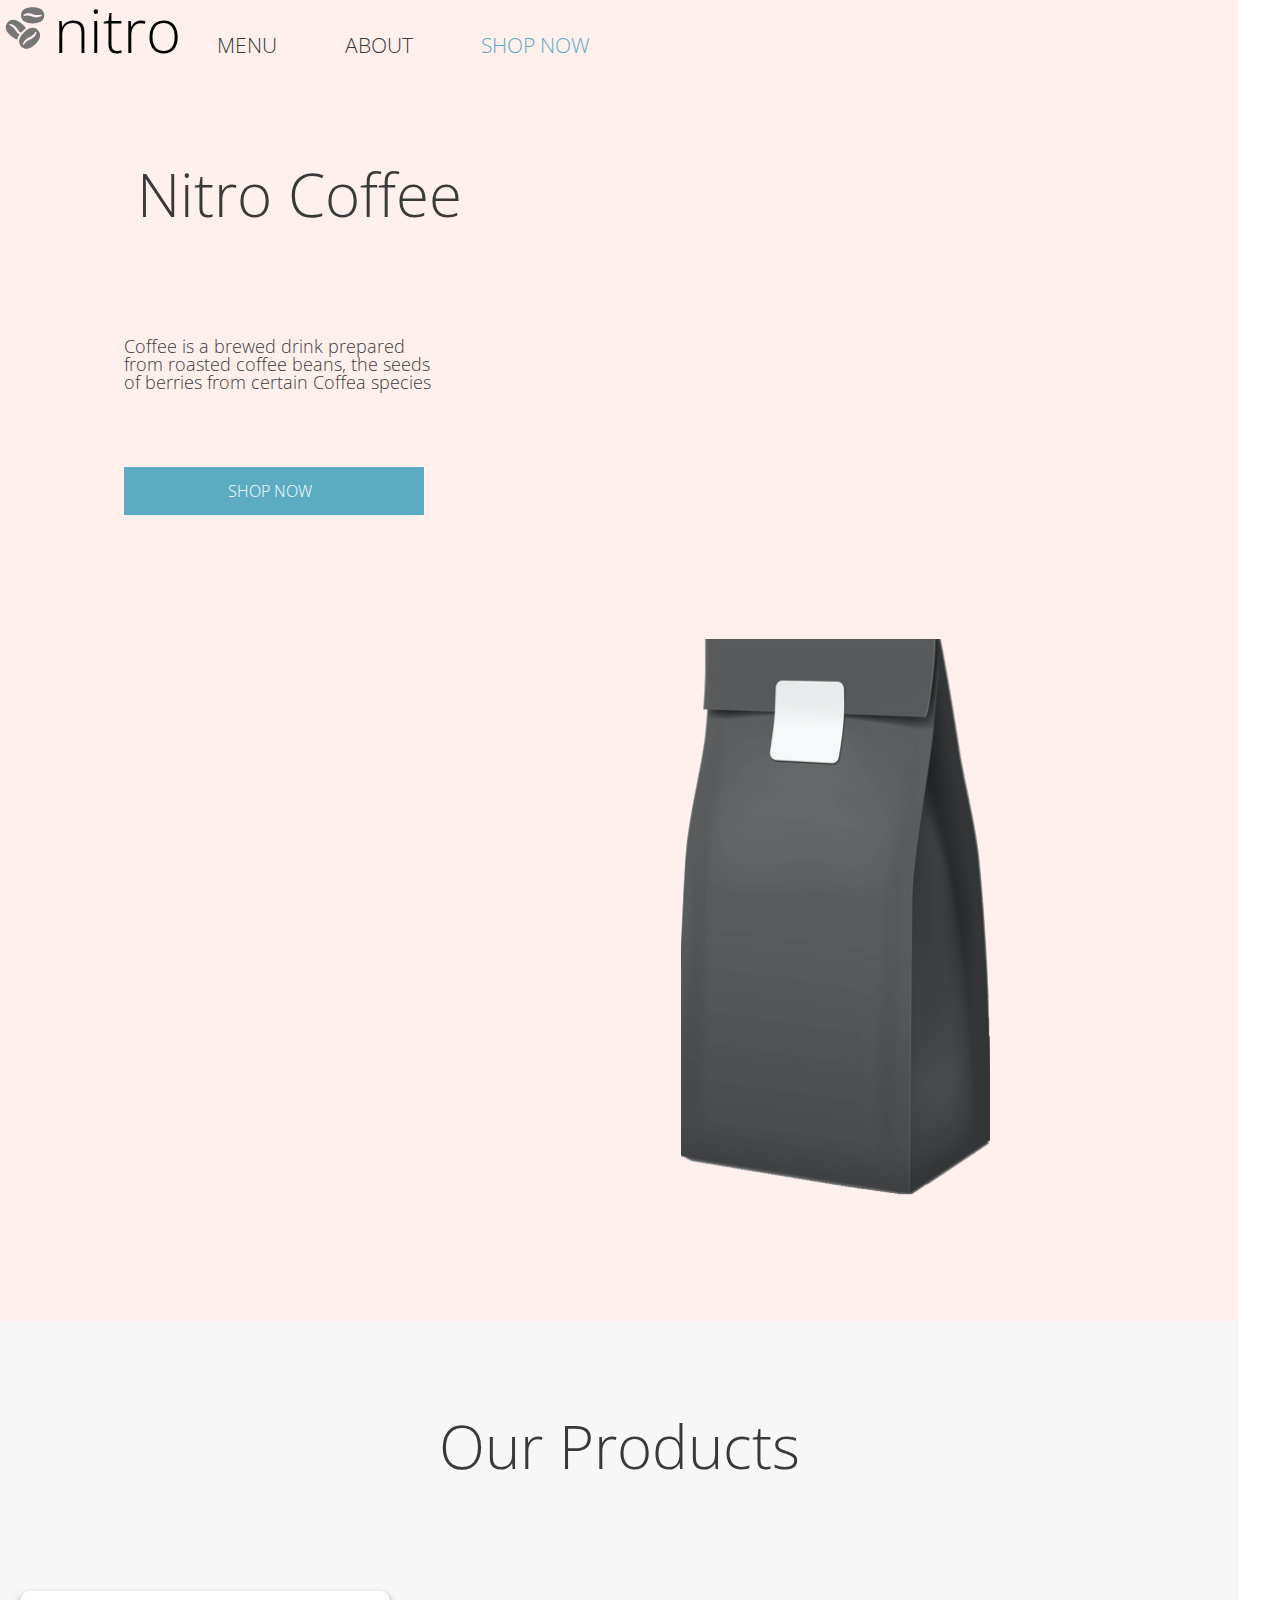
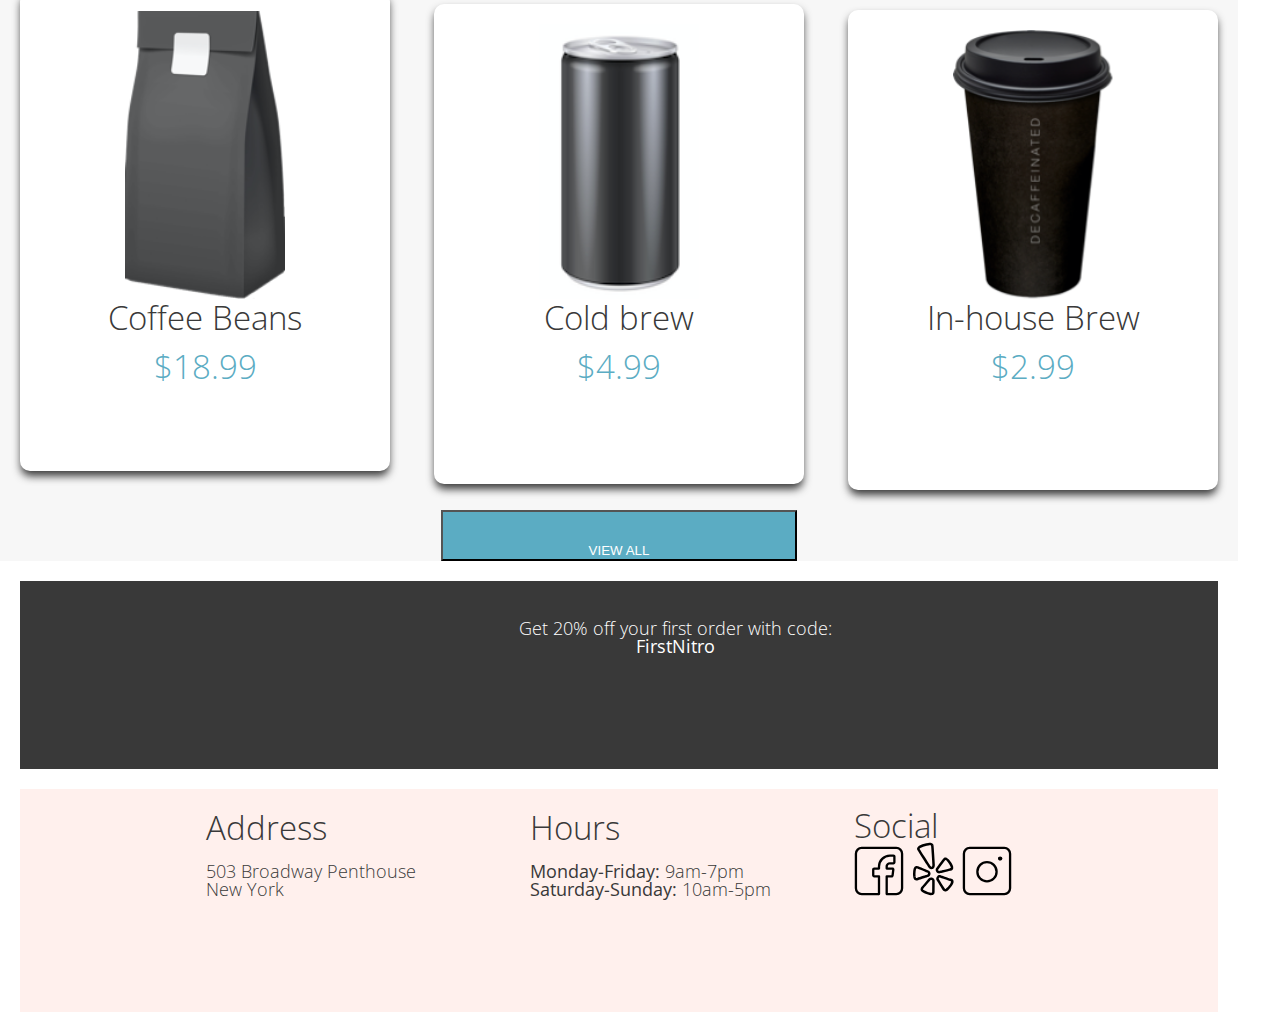
<file: Project Folder Structure/day-04/Molly-Beach-coffeeshop/index.html>
<!DOCTYPE html>
<html lang="en">

<head>
    <meta charset="UTF-8">
    <meta name="viewport" content="width=device-width, initial-scale=1.0">
    <link rel="stylesheet" href="https://fonts.googleapis.com/css2?family=Open+Sans:ital,wght@0,300;0,400;0,600;0,700;1,400&display=swap">
    <link rel="stylesheet" href="./css/main.css">
    <title>Coffee Shop - Menu</title>
</head>

<body>

    <header>
        <!--NAVIGATION BAR-->
        <section class="navigation-container">
            <nav>
                <img src="./assets/coffee-beans-logo-and-footer.svg" class="icon" />
                <h1>nitro</h1>
                <ul class="nav-links">
                    <li><a href="./pages/menu.html" class="typelink"> MENU</a> <br></li>
                    <li><a href="./index.html" class="typelink"> ABOUT</a> <br></li>
                    <li> <a href="./index.html" class="typelink"> SHOP NOW</a><br></li>
                </ul>
            </nav>
    </header>
    </section>
    <!--FIRST MAIN CONTAINER SECTION -->
    <section class="main-container-one">
        <h2 class="title-company">Nitro Coffee</h2>
        <p id="coffee-defintion">Coffee is a brewed drink prepared from roasted coffee beans, the seeds of berries from certain Coffea species</p>
        <a href="./pages/menu.html" class="blue-button"> SHOP NOW</a></button> <br>
        <img src="./assets/coffeebeans-hero.png" alt="coffee bag" class="hero-image">
    </section>
    <!--  SECOND MAIN CONTAINER SECTION -->
    <section class="main-container-two">
        <h2>Our Products</h2> <br>
        <div class="card">
            <div><img src="./assets/coffeebeans.png" alt="Coffee-beans" class="Coffee-Beans" /> <br>
                <h3>Coffee Beans</h3> <br> <br>
                <h3 class="price-text"> $18.99 </h3>
            </div>
            <div><img src="./assets/coldbrew.png" alt="Cold brew" class="Cold-brew" /> <br>
                <h3>Cold brew</h3> <br> <br>
                <h3 class="price-text"> $4.99 </h3>
            </div>
            <div><img src="./assets/inhousebrew.png" alt="In-house-Brew" class="In-house-Brew" /> <br>
                <h3>In-house Brew</h3> <br> <br>
                <h3 class="price-text"> $2.99 </h3>
            </div>
        </div> <br>
        <button class="blue-button"><a href="./pages/menu.html"class="blue-button" > </a>VIEW ALL</button>
    </section>
    <!-- DISCOUNT BANNER SECTION -->
    <section class="discount-banner">
        <p>Get 20% off your first order with code: <span class="bolded-words">FirstNitro </span></p>
    </section>
    <!--FOOTER SECTION -->
    <footer>
        <section class="footer-container">
            <div>
                <h3>Address</h3>
                <p>503 Broadway Penthouse <br> New York </div>
            <div>
                <h3>Hours</h3>
                <p> <span class="bolded-words"> Monday-Friday: </span> 9am-7pm <br> <span class="bolded-words"> Saturday-Sunday: </span> 10am-5pm</p>
            </div>
            <div>
                <h3>Social </h3> <br>
                <img src="./assets/Facebook-Icon.svg" alt="Facebook" class="icon">
                <img src="./assets/Yelp-Icon.svg" alt="Yelp" class="icon">
                <img src="./assets/Instagram-Icon.svg" alt="Instagram" class="icon">
            </div>
        </section>
    </footer>
</body>

</html>
</file>
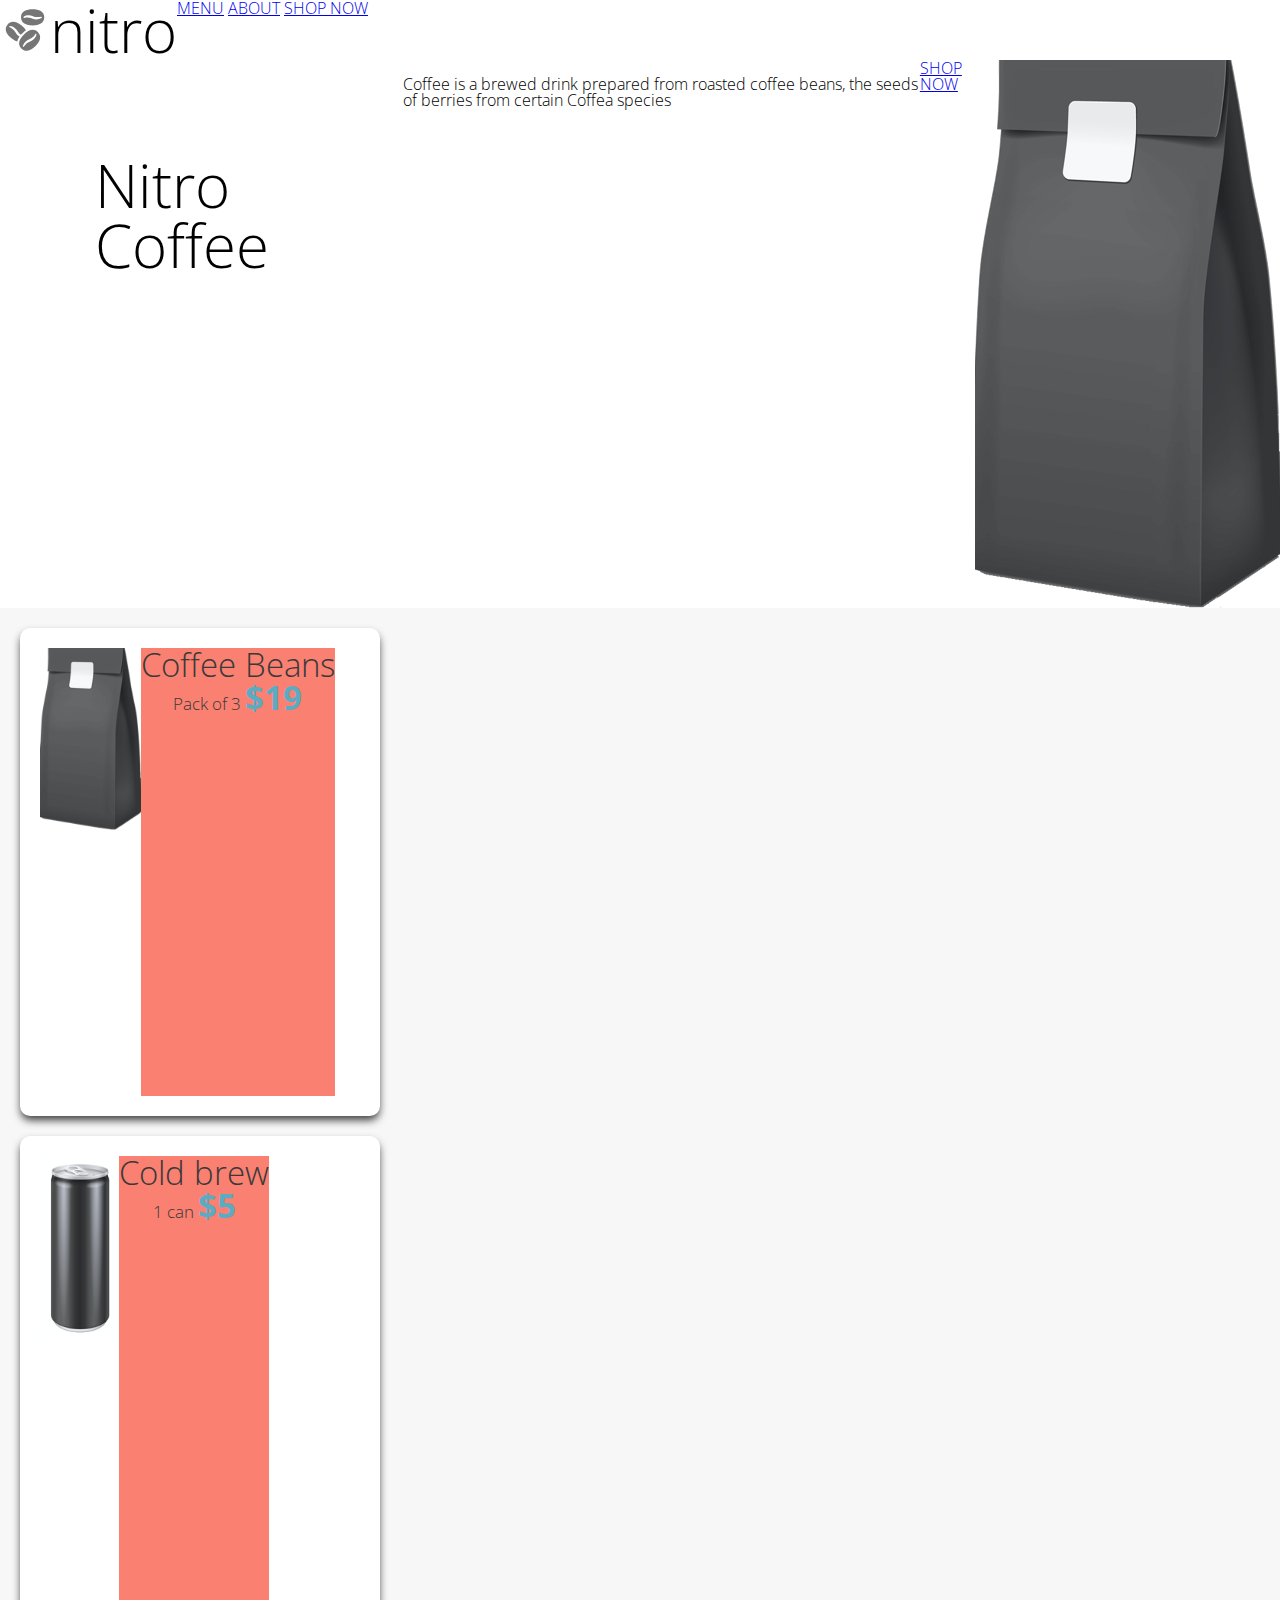
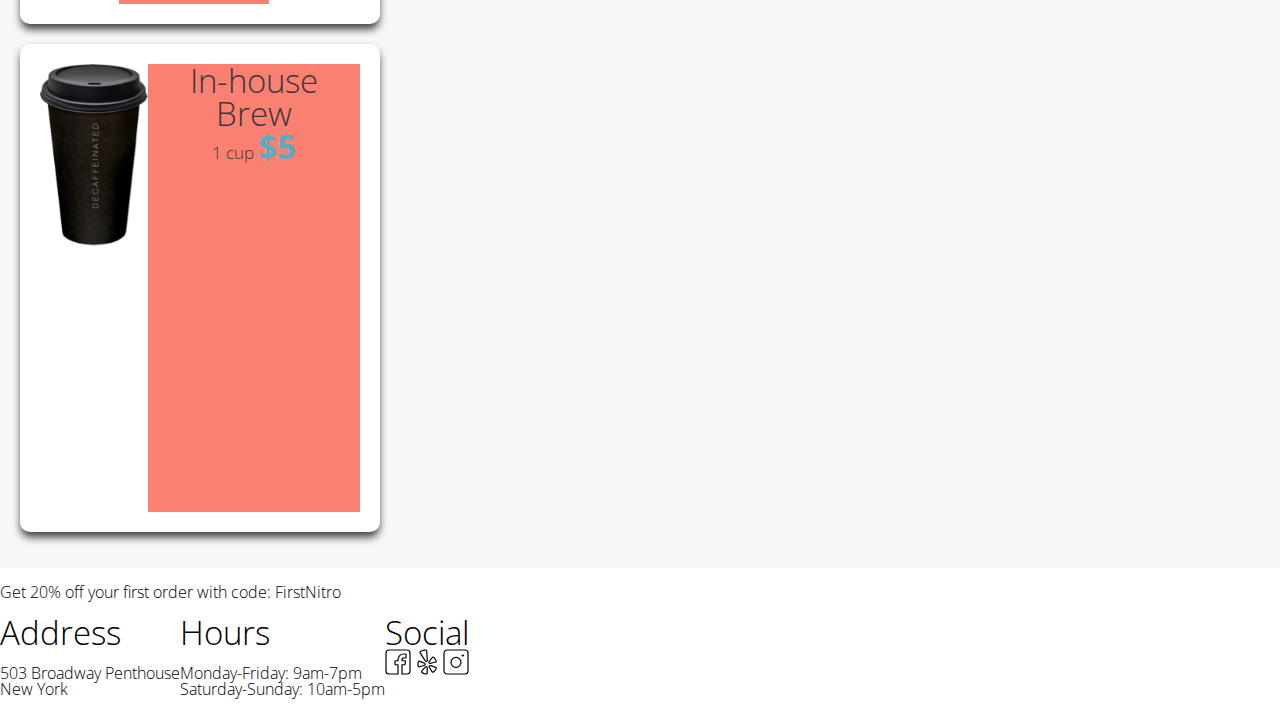
<file: Project Folder Structure/day-06/Molly-Beach-coffeeshop/index.html>
<!DOCTYPE html>
<html lang="en">

<head>
    <meta charset="UTF-8">
    <meta name="viewport" content="width=device-width, initial-scale=1.0">
    <link rel="stylesheet" href="https://fonts.googleapis.com/css2?family=Open+Sans:ital,wght@0,300;0,400;0,600;0,700;1,400&display=swap">
    <link rel="stylesheet" href="./css/main.css">
    <title>Coffee Shop - Menu</title>
</head>

<body>

    <header>
        <!--MAIN NAVIGATION BAR-->
        <section class="main-nav">
            <nav>
                <img src="./assets/coffee-beans-logo-and-footer.svg" class="main-nav_icon" />
                <h1>nitro</h1>
                <ul class="main-nav_list">
                    <li><a href="./pages/menu.html" class="main-nav_item"> MENU</a> <br></li>
                    <li><a href="./index.html" class="main-nav_item"> ABOUT</a> <br></li>
                    <li> <a href="./index.html" class="main-nav_item"> SHOP NOW</a><br></li>
                </ul>
            </nav>
    </header>
    </section>
    <!--FIRST MAIN CONTAINER SECTION -->
    <section class="main-container-one">
        <h2 class="title-company">Nitro Coffee</h2>
        <p id="coffee-defintion">Coffee is a brewed drink prepared from roasted coffee beans, the seeds of berries from certain Coffea species</p>
        <a href="./pages/menu.html" class="button_text"> SHOP NOW</a></button> <br>
        <img src="./assets/coffeebeans-hero.png" alt="coffee bag" class="hero-image">
    </section>
    <!--  SECOND MAIN CONTAINER SECTION -->
    <section class="main-container-two">
        <!--
        < <h2>Our Products</h2> <br>-->
        <div class="card">
            <div>
                <img src="./assets/coffeebeans.png" alt="Coffee-beans" /> <br>
                <span class="card_base">
                    <h3>Coffee Beans</h3> <br>
                    <h4>Pack of 3</h4>
                    <h3 class="card_text--blue "> $19 </h3> 
                </span>


            </div>
            <div><img src="./assets/coldbrew.png " alt="Cold brew" /> <br>
                <span class="card_base">
                <h3>Cold brew</h3> <br>
                <h4>1 can</h4>
                <h3 class="card_text--blue "> $5 </h3> 
            </span>

            </div>
            <div><img src="./assets/inhousebrew.png " alt="In-house-Brew " /> <br>
                <span class="card_base">
                <h3>In-house Brew</h3> <br>
                <h4>1 cup</h4>
                <h3 class="card_text card_text--blue "> $5 </h3> 
            </span>

            </div>
        </div> <br>
        <!--<button class="button_text ">
        <a href="./pages/menu.html " class="button_text "> </a>VIEW ALL</button>-->
    </section>
    <!-- DISCOUNT BANNER SECTION -->
    <section class="discount-banner ">
        <p>Get 20% off your first order with code: <span class="bolded-words ">FirstNitro </span></p>
    </section>
    <!--FOOTER SECTION -->
    <footer>
        <section class="footer-container ">
            <div>
                <h3>Address</h3>
                <p>503 Broadway Penthouse <br> New York </div>
            <div>
                <h3>Hours</h3>
                <p> <span class="bolded-words "> Monday-Friday: </span> 9am-7pm <br> <span class="bolded-words "> Saturday-Sunday: </span> 10am-5pm</p>
            </div>
            <div>
                <h3>Social </h3> <br>
                <img src="./assets/Facebook-Icon.svg " alt="Facebook " class="footer-icon ">
                <img src="./assets/Yelp-Icon.svg " alt="Yelp " class="footer-icon ">
                <img src="./assets/Instagram-Icon.svg " alt="Instagram " class="footer-icon ">
            </div>
        </section>
    </footer>
</body>

</html>
</file>
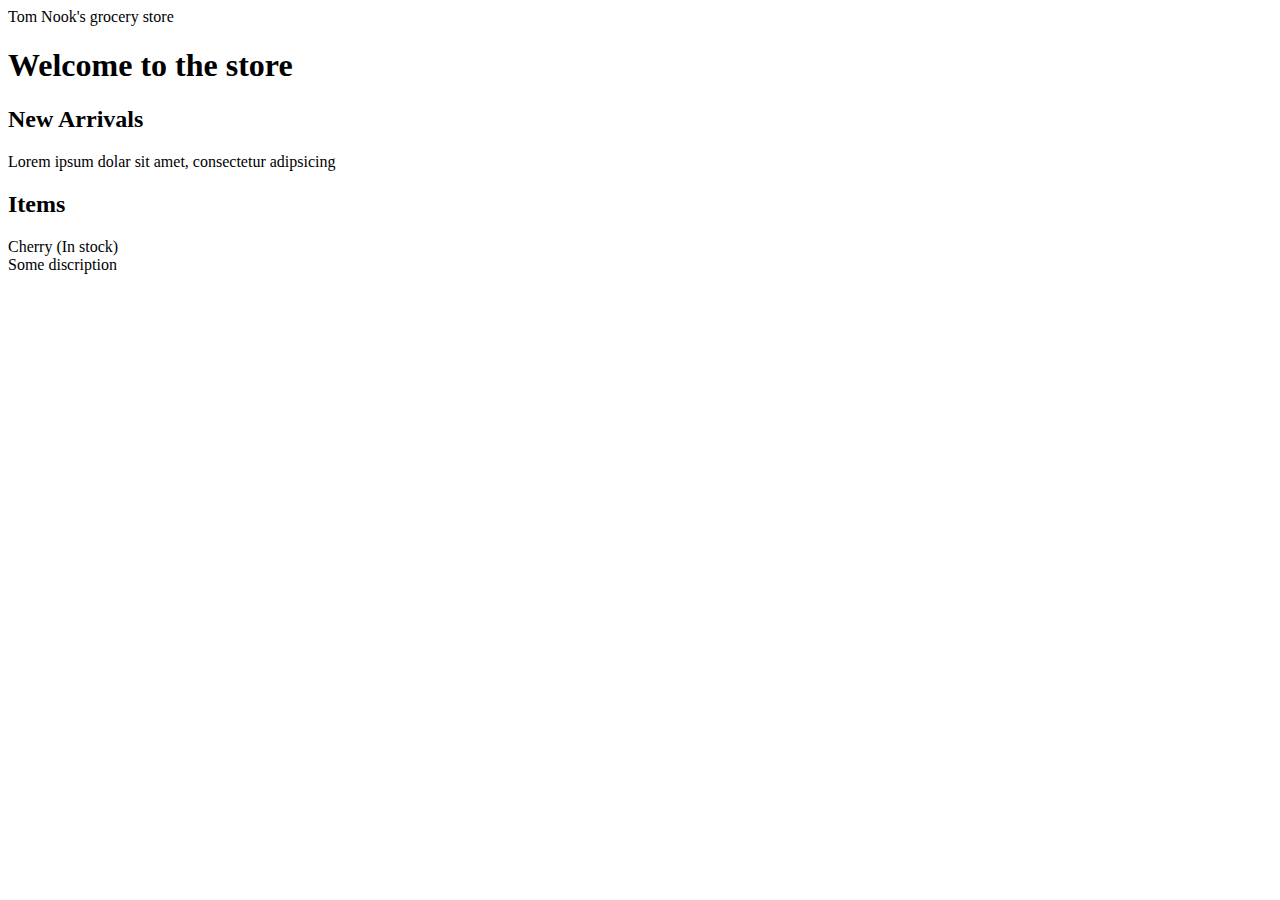
<file: Project Folder Structure/day-01/practice.html>
<!DOCTYPE html>
<html>
    <head>
        <title>Hello World</title>
    </head>
    <body>
        <header>
            <nav>
                <span>Tom Nook's grocery store</span>
            </nav>
        </header>
        <main>
            <h1>Welcome to the store</h1>
            <article>
                <h2>New Arrivals</h2>
                <p>Lorem ipsum dolar sit amet, consectetur adipsicing</p>
            </article>
            <h2>Items</h2>
            <div>
                <div>Cherry <span>(In stock)</span>
                <div>Some discription</div> 

                </div>
            </div>
        </main>
    </body>
</html>
</file>
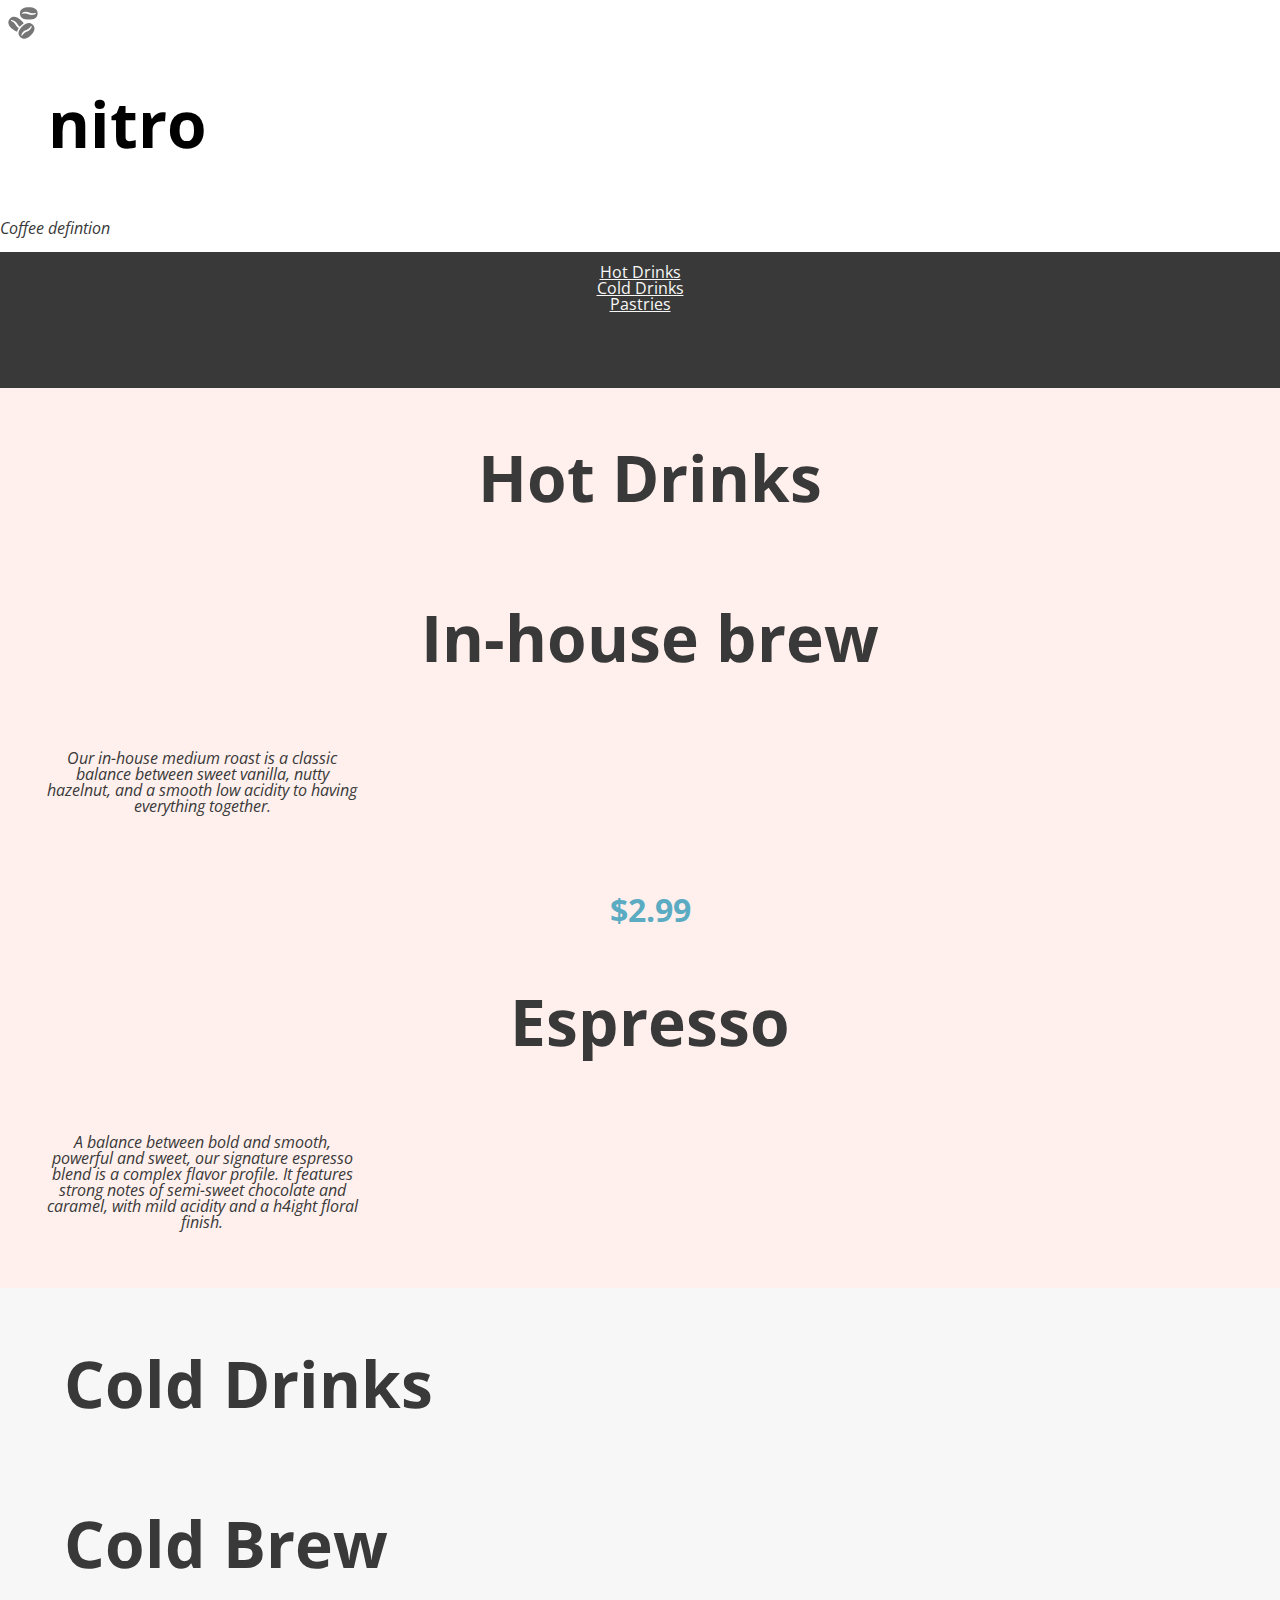
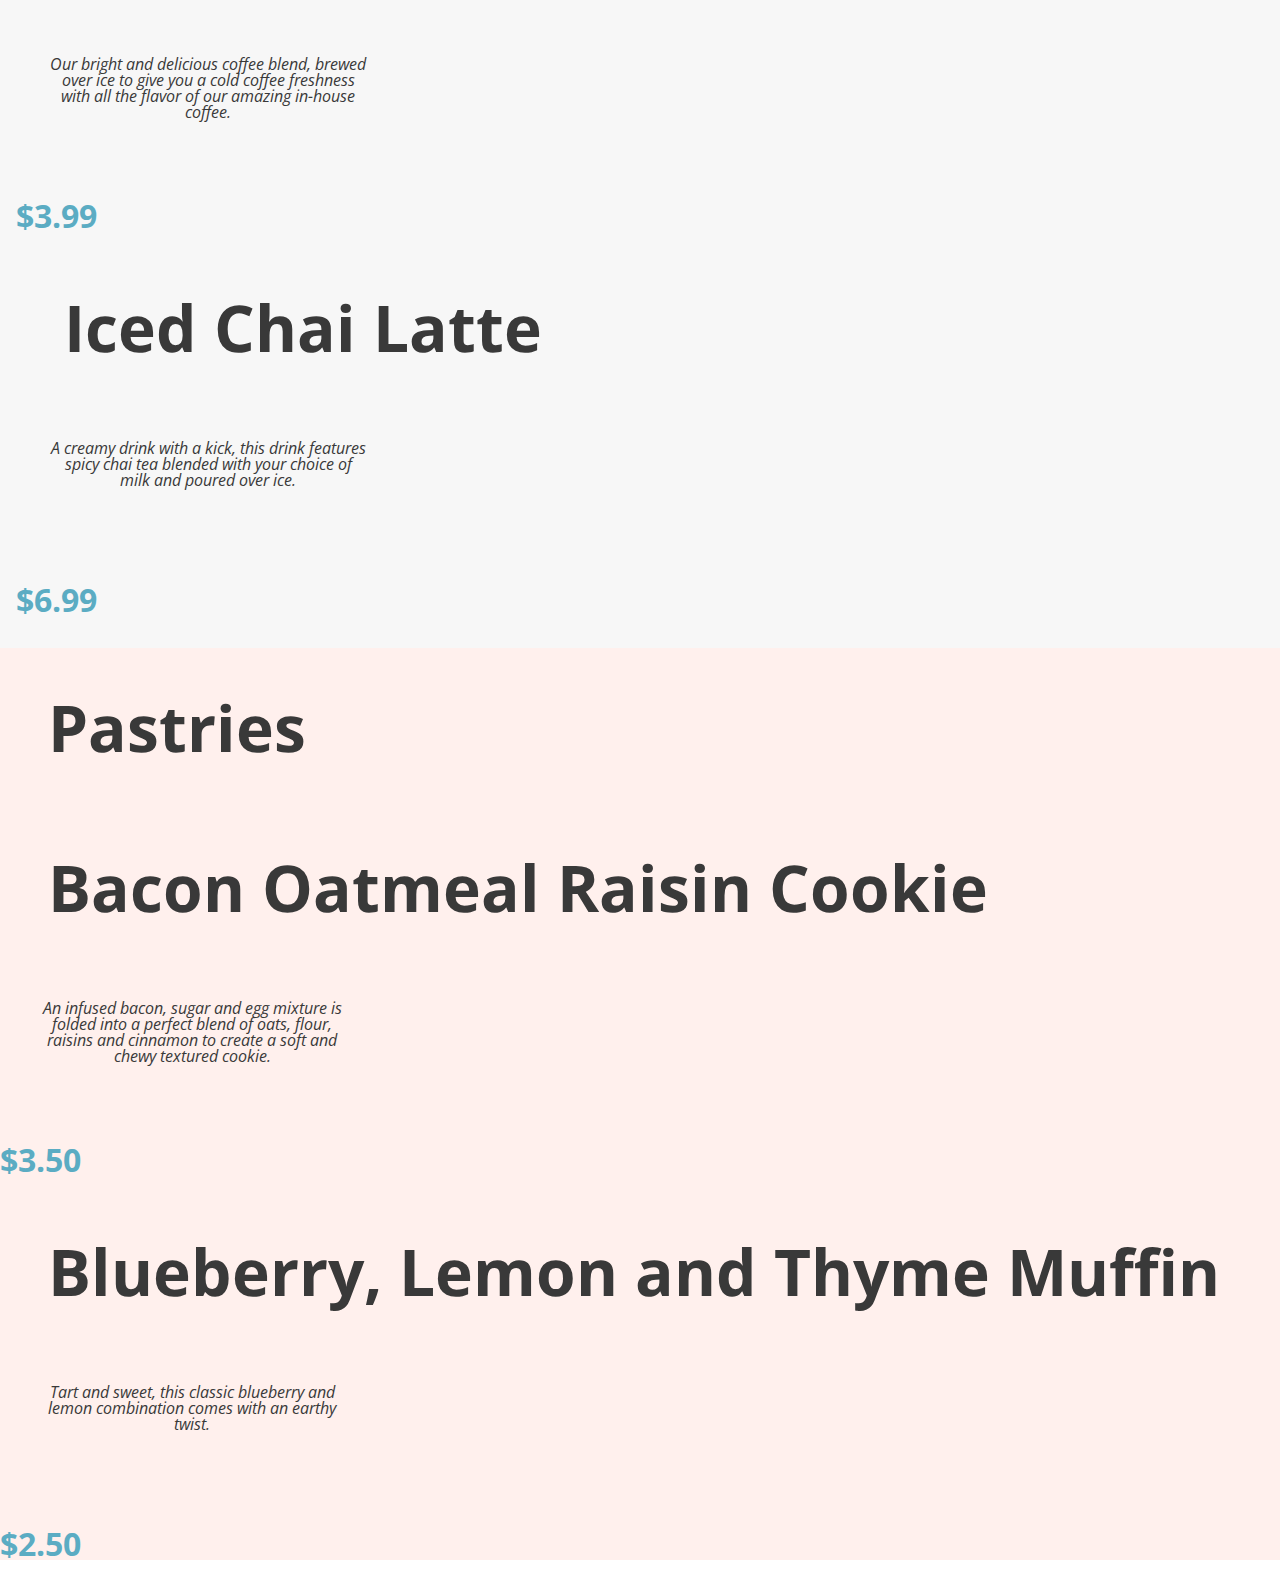
<file: Project Folder Structure/day-03/Molly-Beach-coffeeshop/pages/menu.html>
<!DOCTYPE html>
<html lang="en">
<head>
    <meta charset="UTF-8">
    <meta name="viewport" content="width=device-width, initial-scale=1.0">
    <link rel="stylesheet" href= "https://fonts.googleapis.com/css2?family=Open+Sans:ital,wght@0,300;0,400;0,600;0,700;1,400&display=swap">
    <link rel="stylesheet" href="../css/menu.css">
    <title>Coffee Shop - Menu</title>
</head>
<body>
    <header>
        <img src="../assets/coffee-beans-logo-and-footer.svg" class="tinypic"/>
        <h1>nitro</h1> <!-- <h2>Nitro Coffee</h2>-->
            <p>Coffee defintion</p>
   
             
            <!-- <h2>nitro</h2>-->
            <ul>
                <li> <a href = "https://brainstation.io/" class="typelink"> Hot Drinks </a></li>
                <li> <a href = "https://brainstation.io/" class="typelink"> Cold Drinks </a></li>
                <li> <a href = "https://brainstation.io/"class="typelink"> Pastries </a></li>  
            </ul>
           </nav>
    </header>
    <section>  
        <div class="partone">                       

            <h1><main> Hot Drinks </main> </h1>
    <h3> In-house brew </h3> 
        <p class="paragraph"> Our in-house medium roast is a classic balance between sweet vanilla, nutty hazelnut, and a smooth low acidity to having everything together. <h4>$2.99</h4>  </p> 
        <h3> Espresso </h3>
        <p class ="paragraph"> A balance between bold and smooth, powerful and sweet, our signature espresso blend is a complex flavor profile. It features strong notes of semi-sweet chocolate and caramel, with mild acidity and a h4ight floral finish. <br> <br> </p>
    
    </div>

    <div class="parttwo">
        <h1><main> Cold Drinks </main> </h1>
    <h3> Cold Brew </h3> 
    <p class="paragraph"> Our bright and delicious coffee blend, brewed over ice to give you a cold coffee freshness with all the flavor of our amazing in-house coffee. <h4>$3.99</h4> </p>
    <h3> Iced Chai Latte</h3> 
    <p class="paragraph"> A creamy drink with a kick, this drink features spicy chai tea blended with your choice of milk and poured over ice. <h4>$6.99</h4>  </p>
     
</div>
<div class="partthree">
    <main> <h1><main> Pastries </main> </h1>
     <h3> Bacon Oatmeal Raisin Cookie  </h3>
     <p class="paragraph"> An infused bacon, sugar and egg mixture is folded into a perfect blend of oats, flour, raisins and cinnamon to create a soft and chewy textured cookie. <h4> $3.50</h4> </p>
    <h3> Blueberry, Lemon and Thyme Muffin</h3> 
    <p class="paragraph"> Tart and sweet, this classic blueberry and lemon combination comes with an earthy twist. <h4>$2.50</h4>  </p>
    
</div>


</body>
</html>
</file>
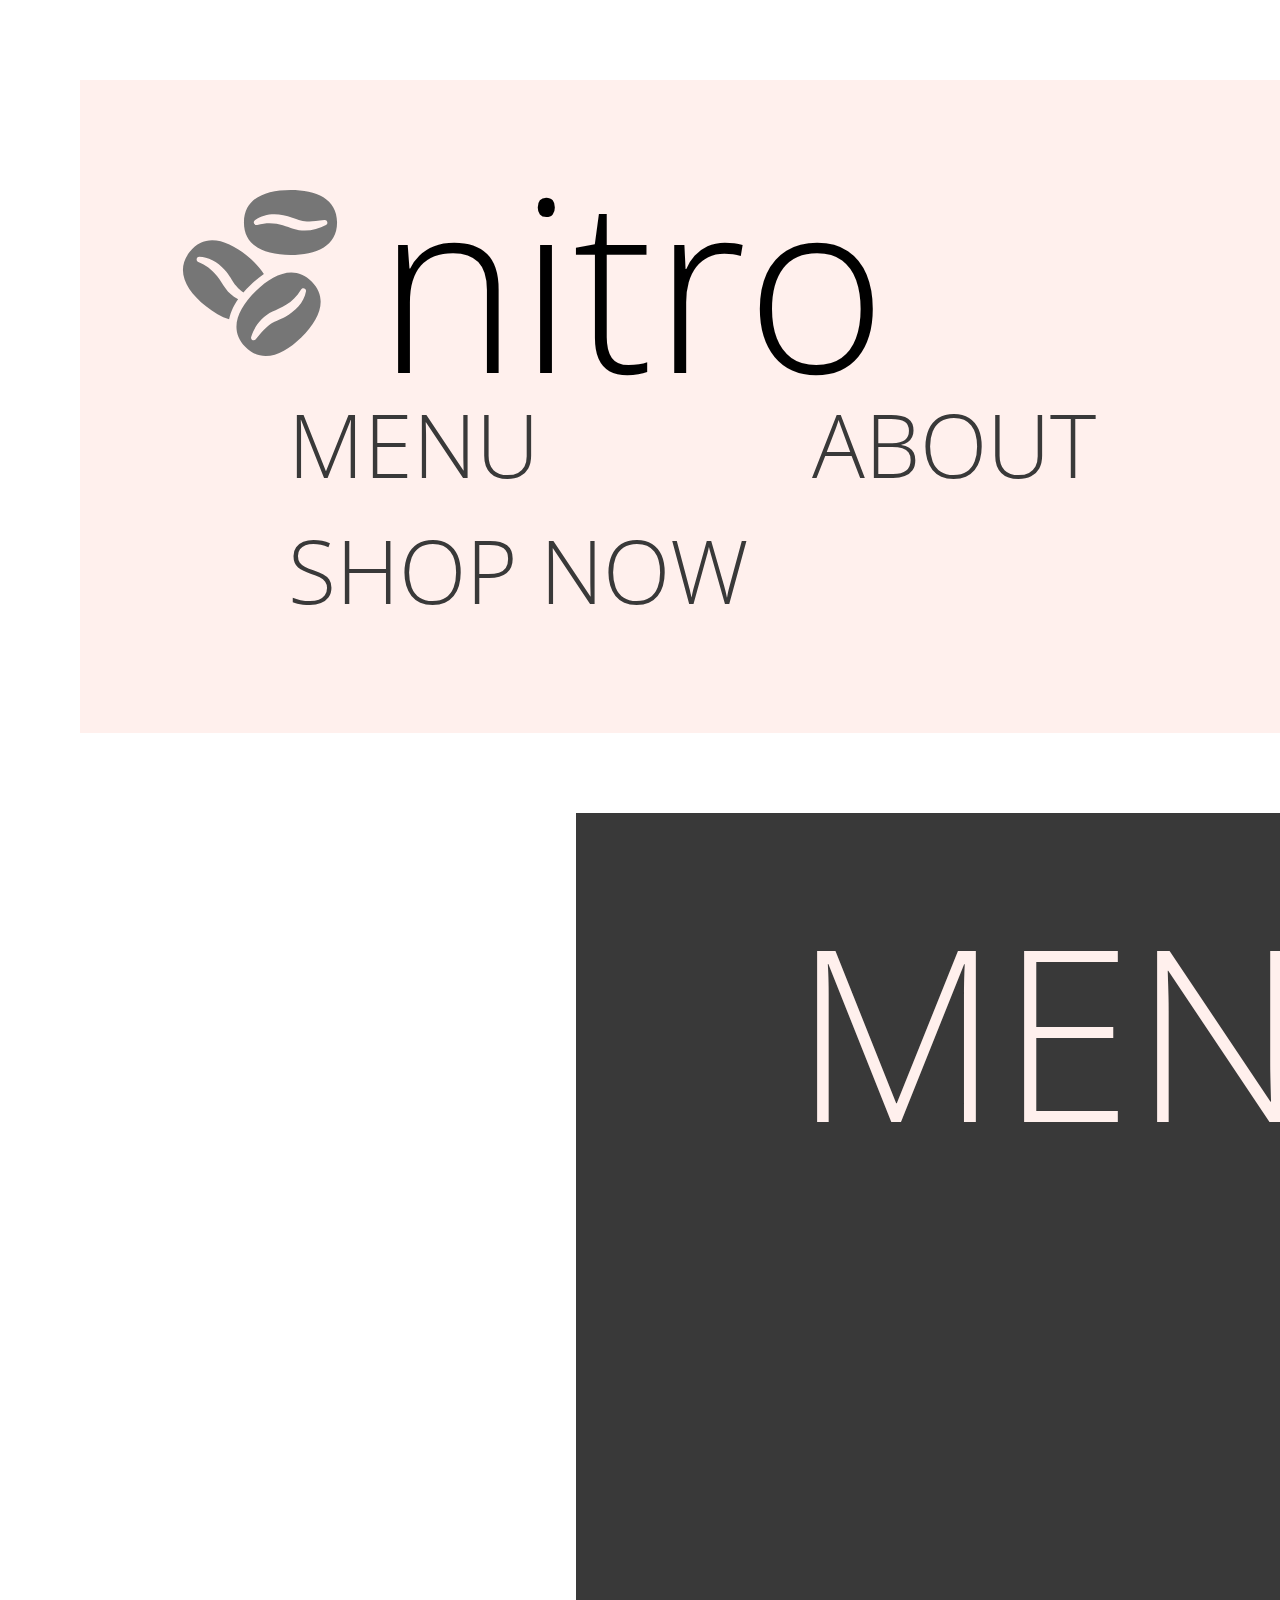
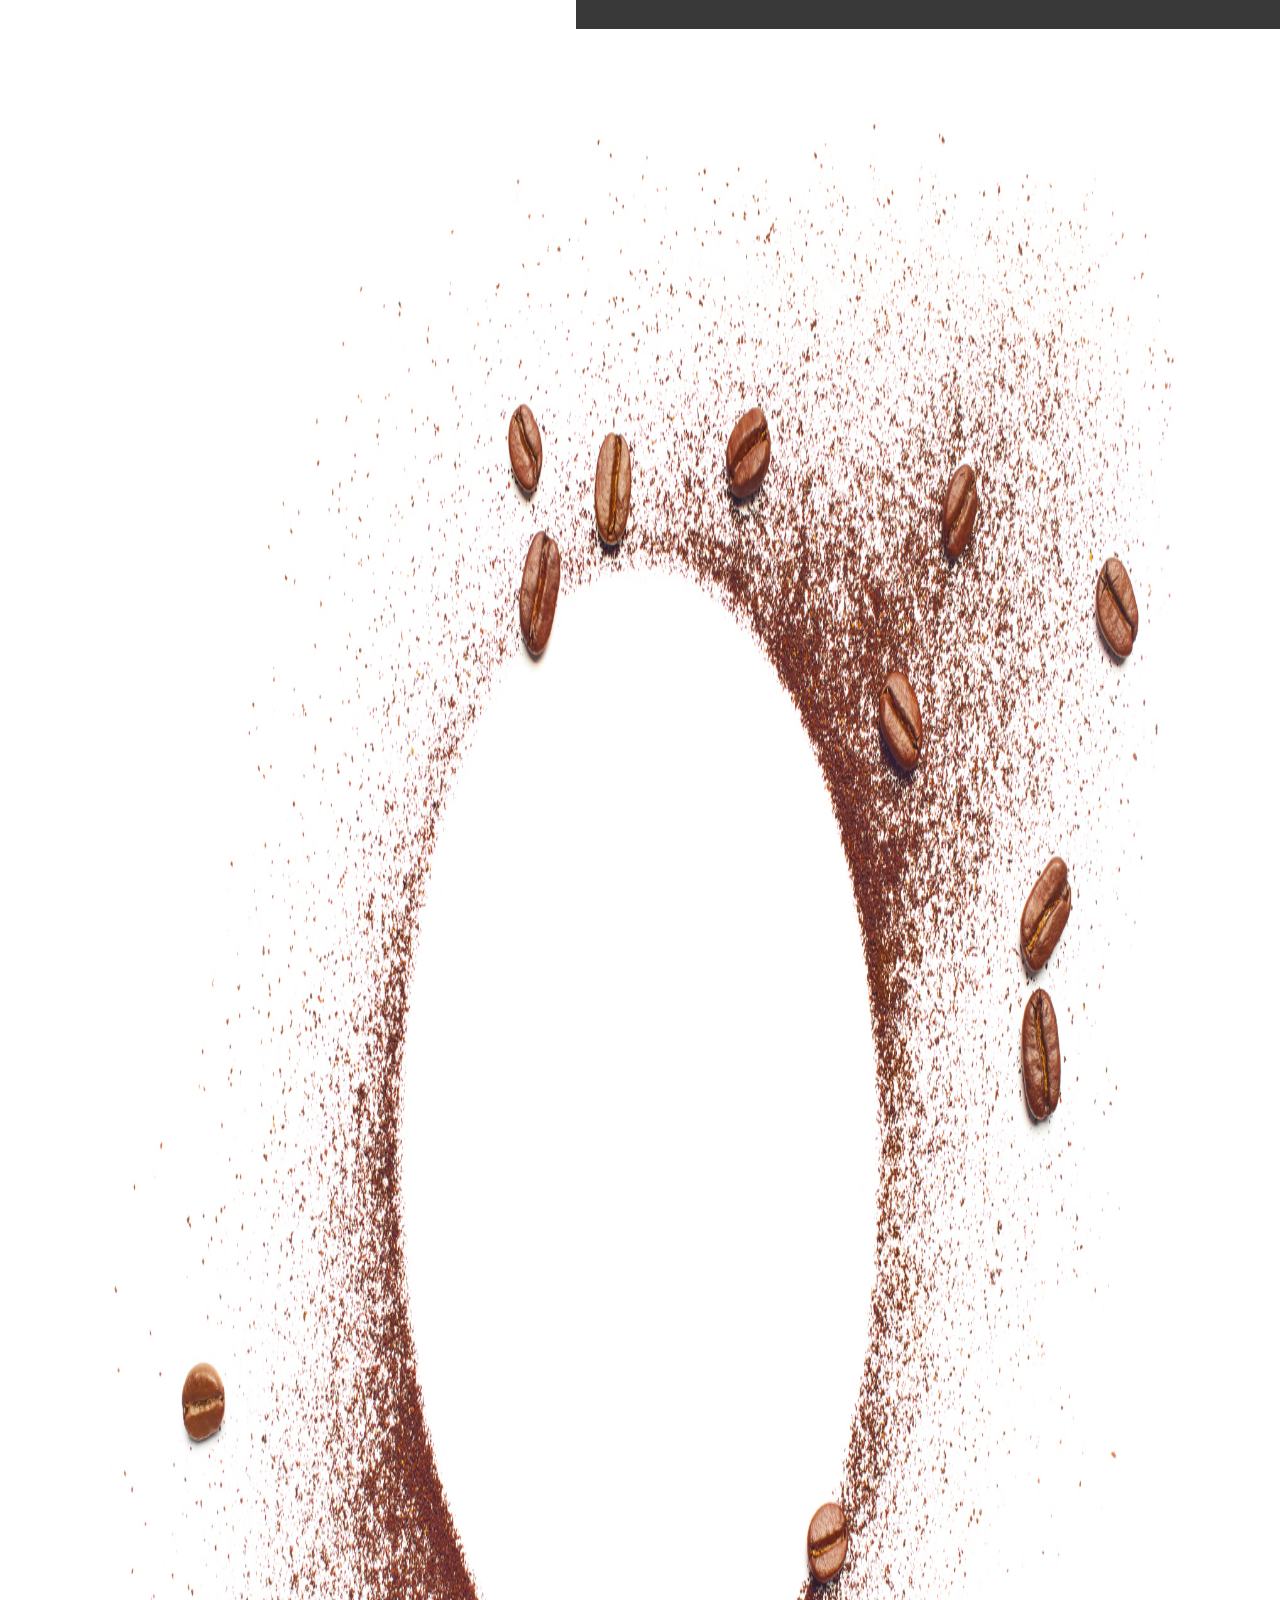
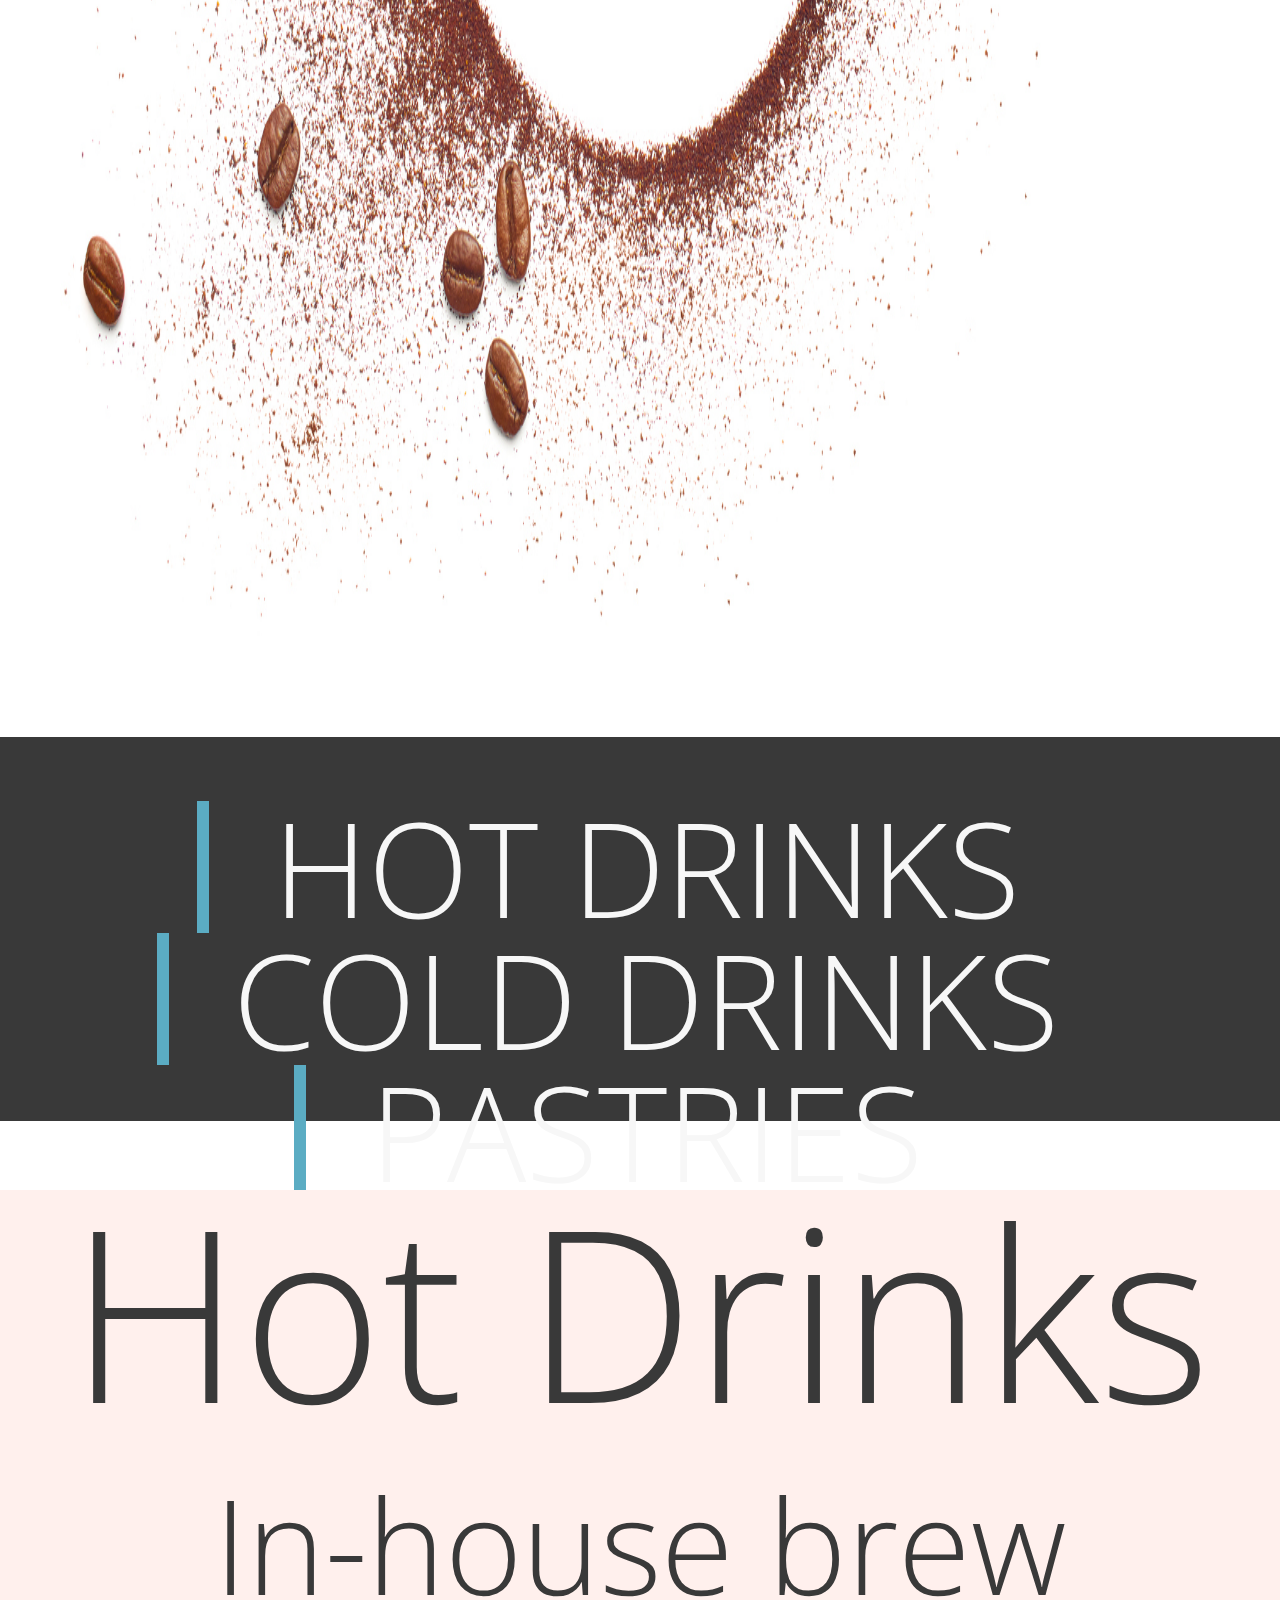
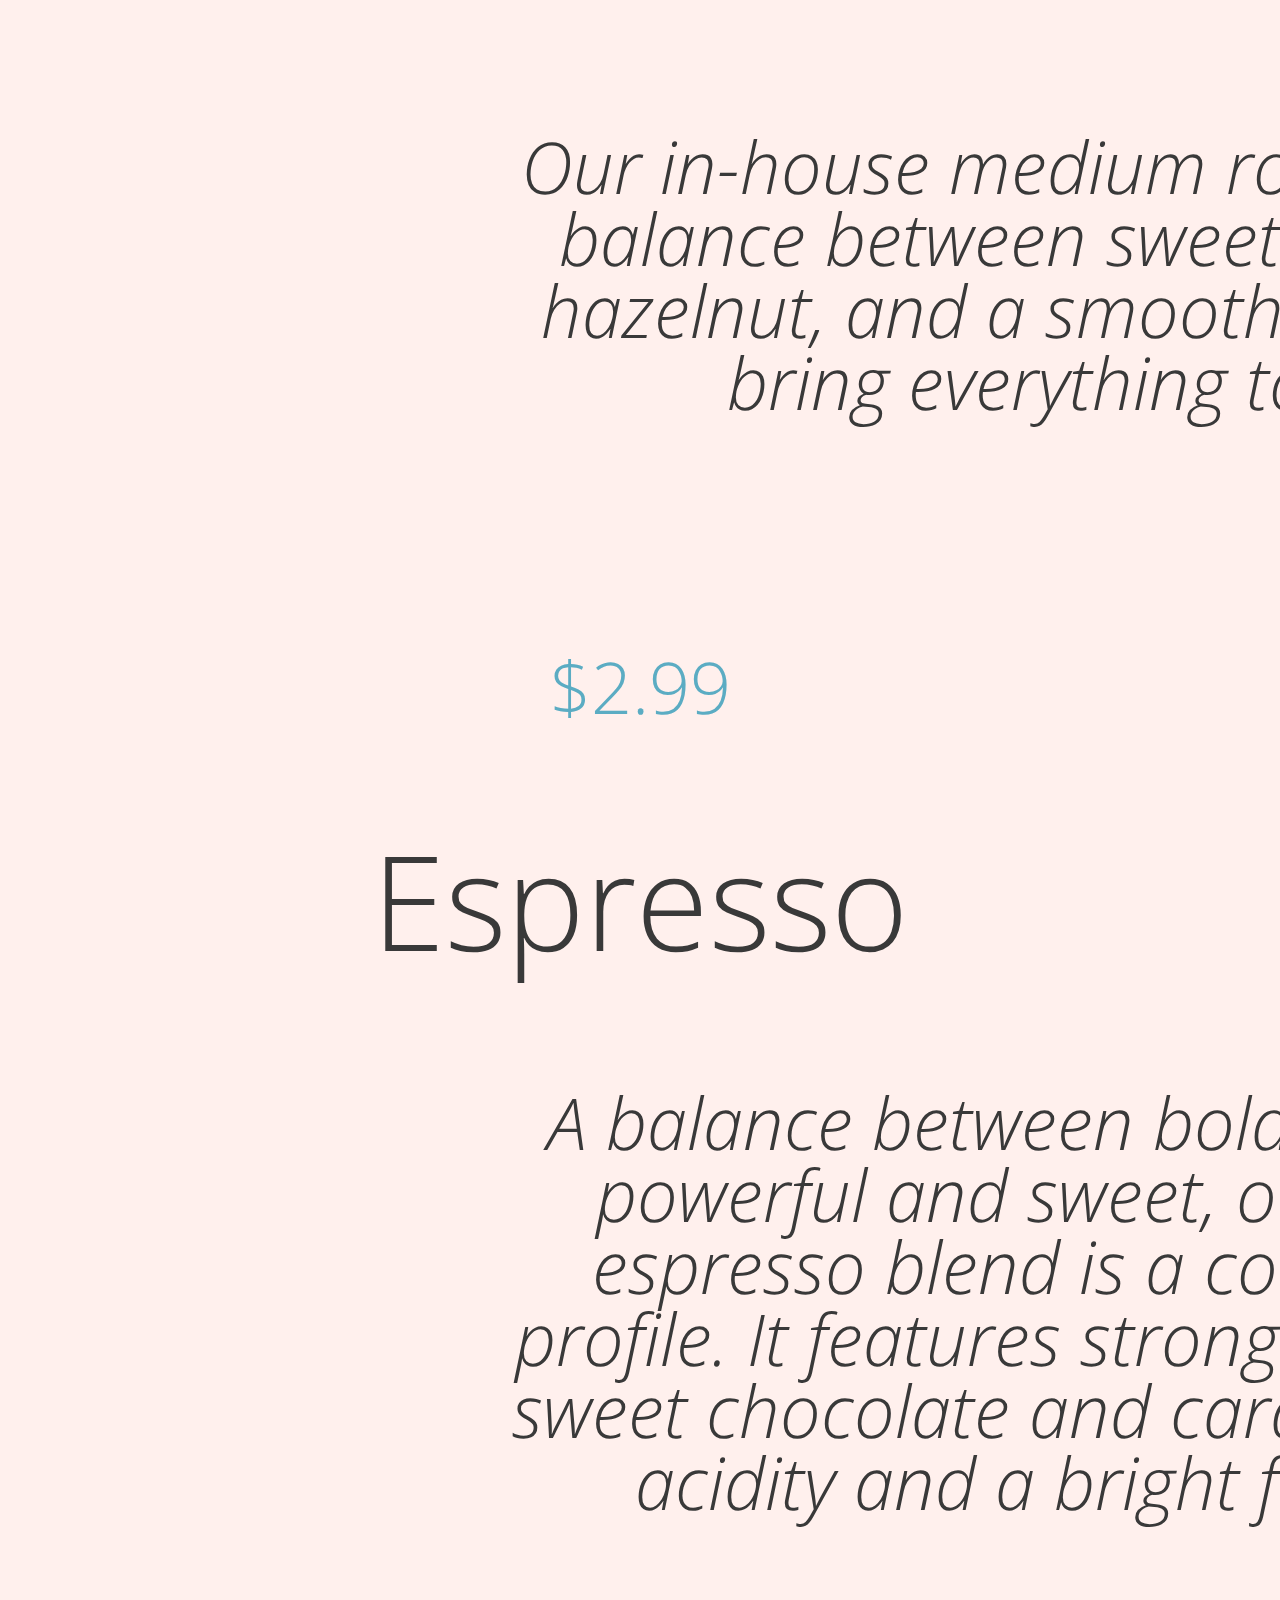
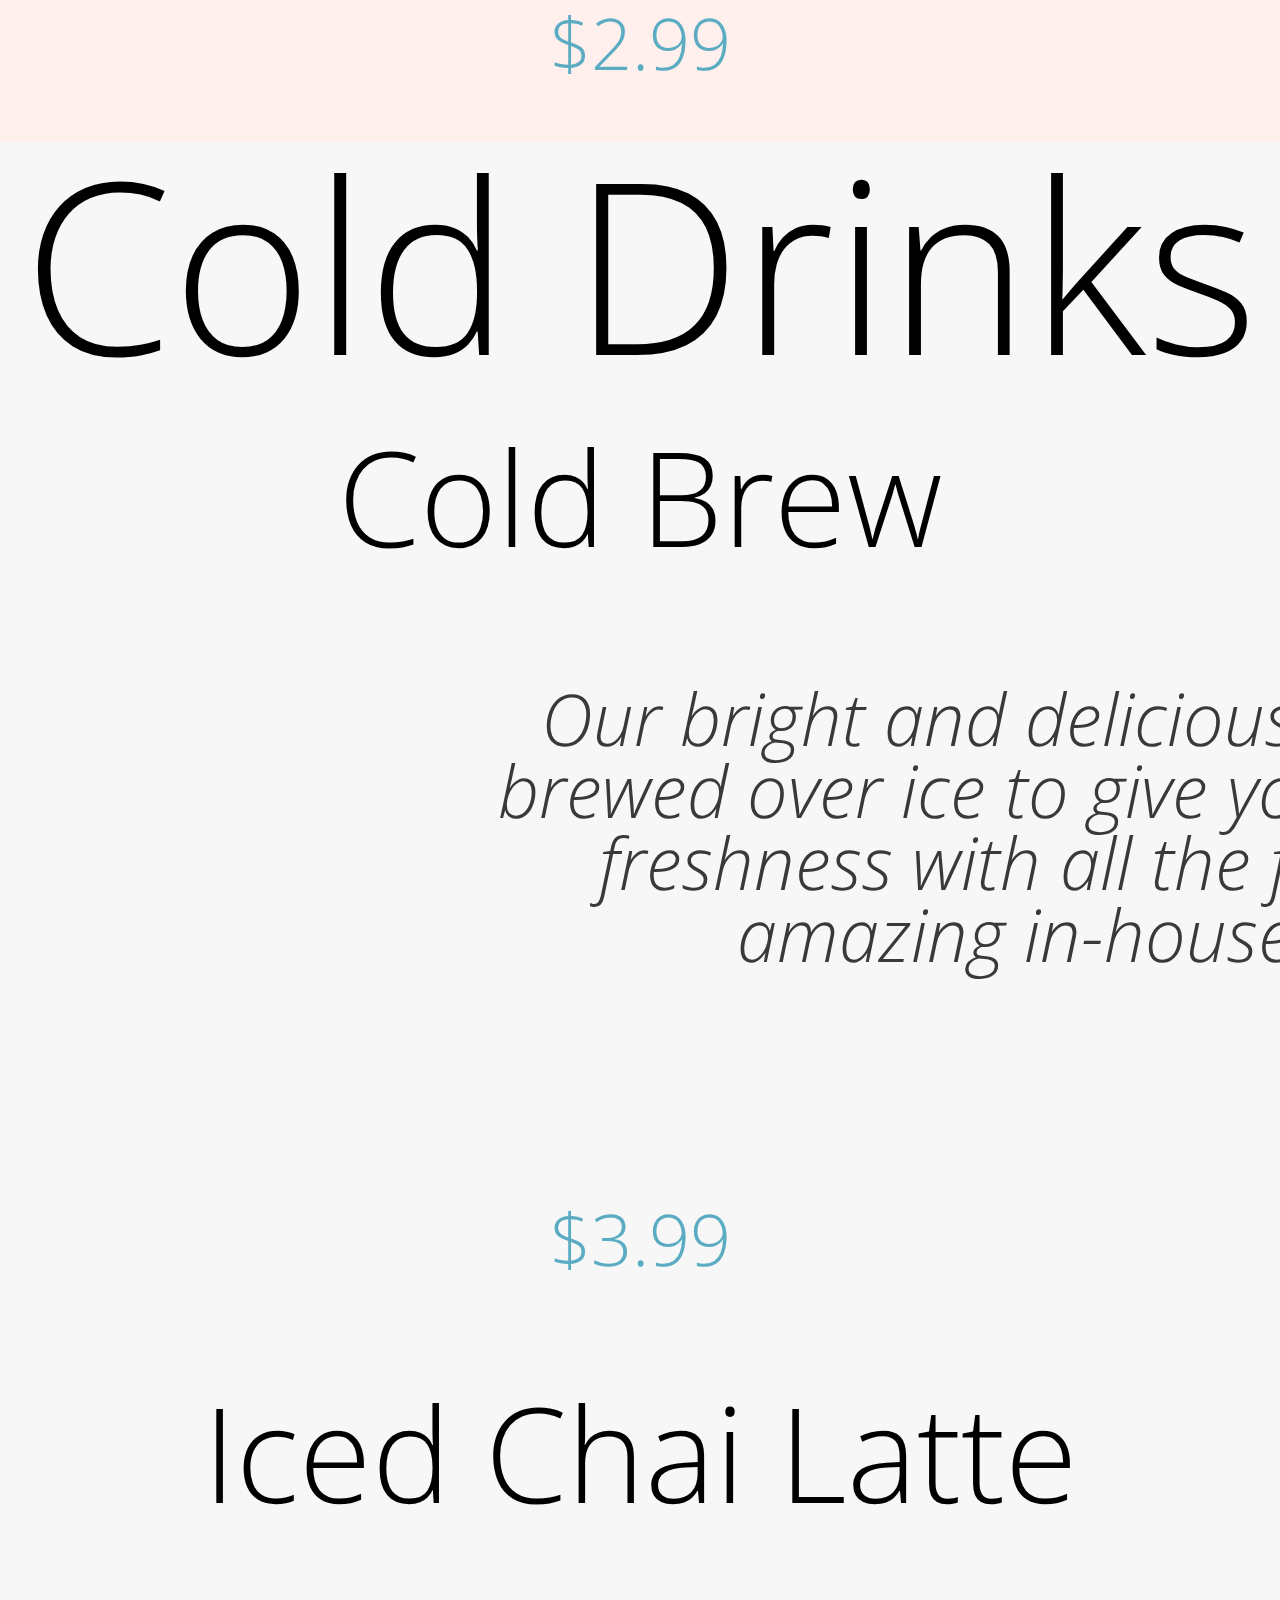
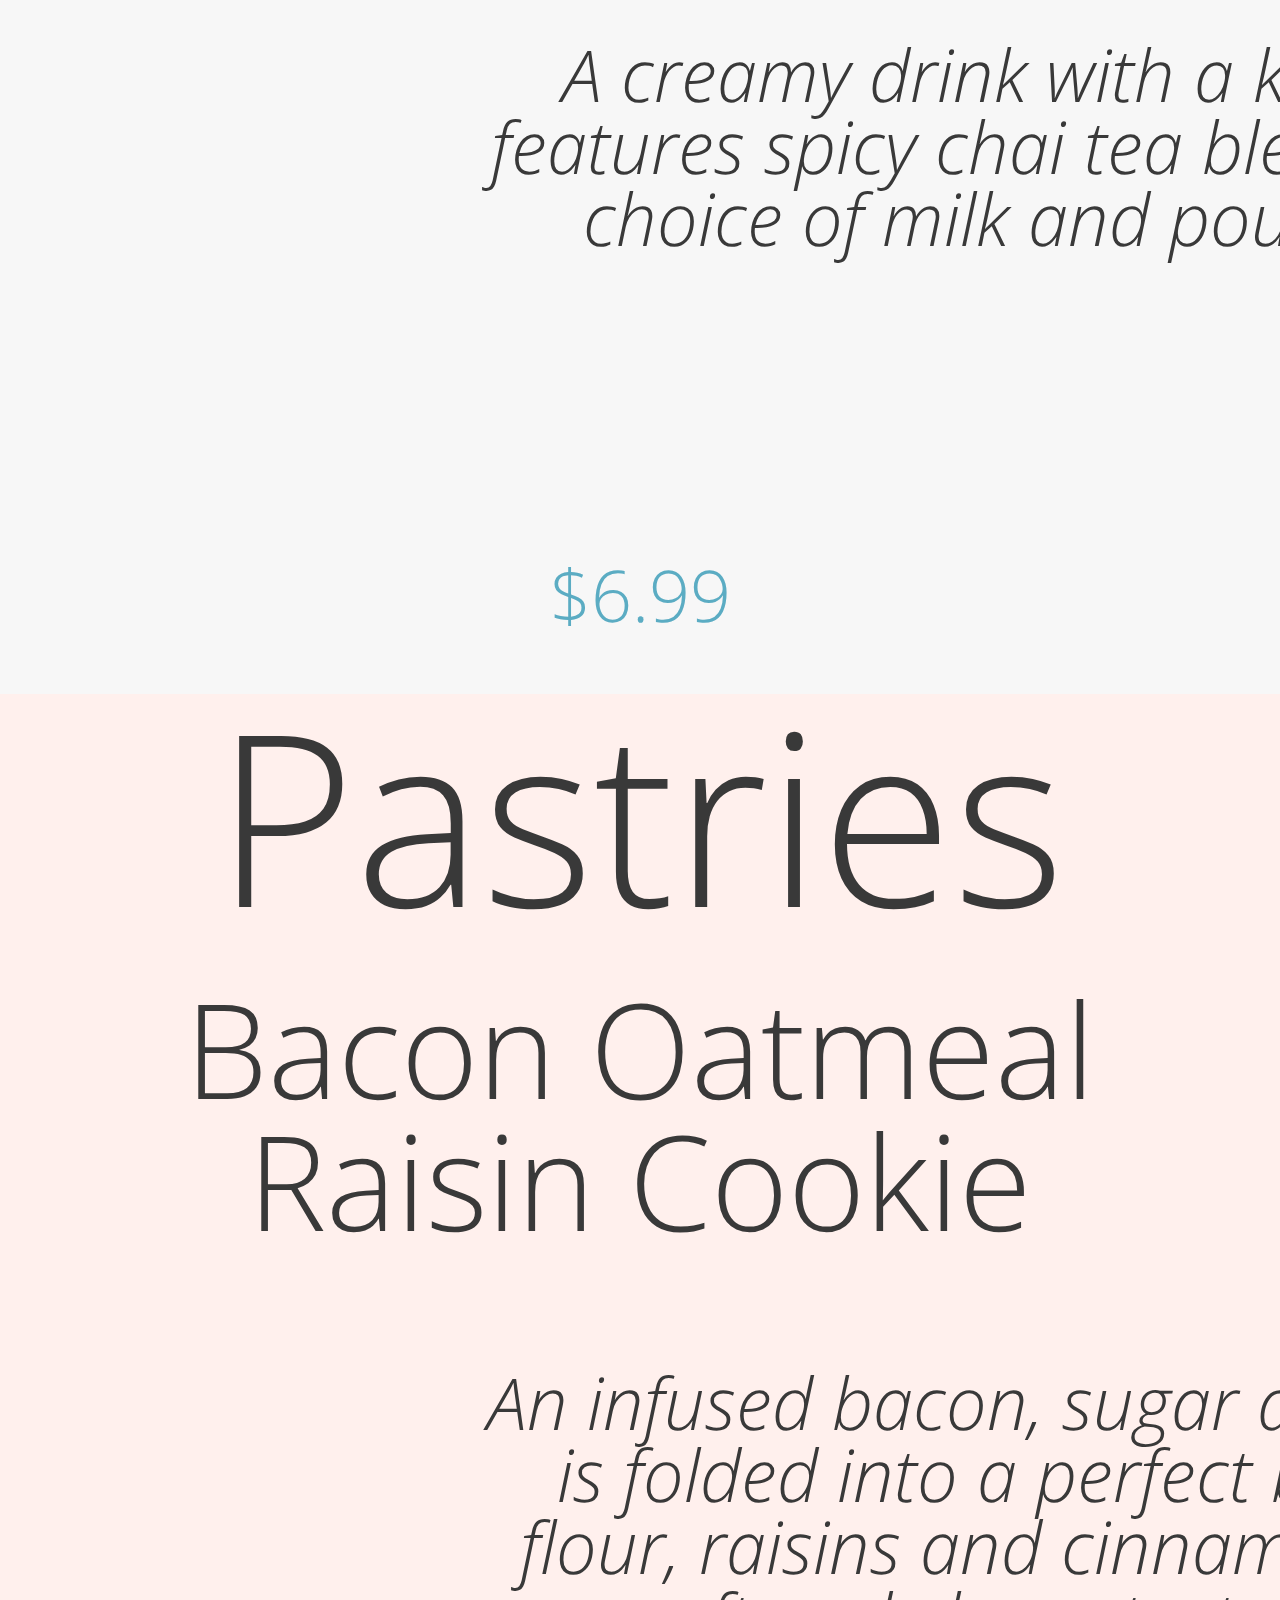
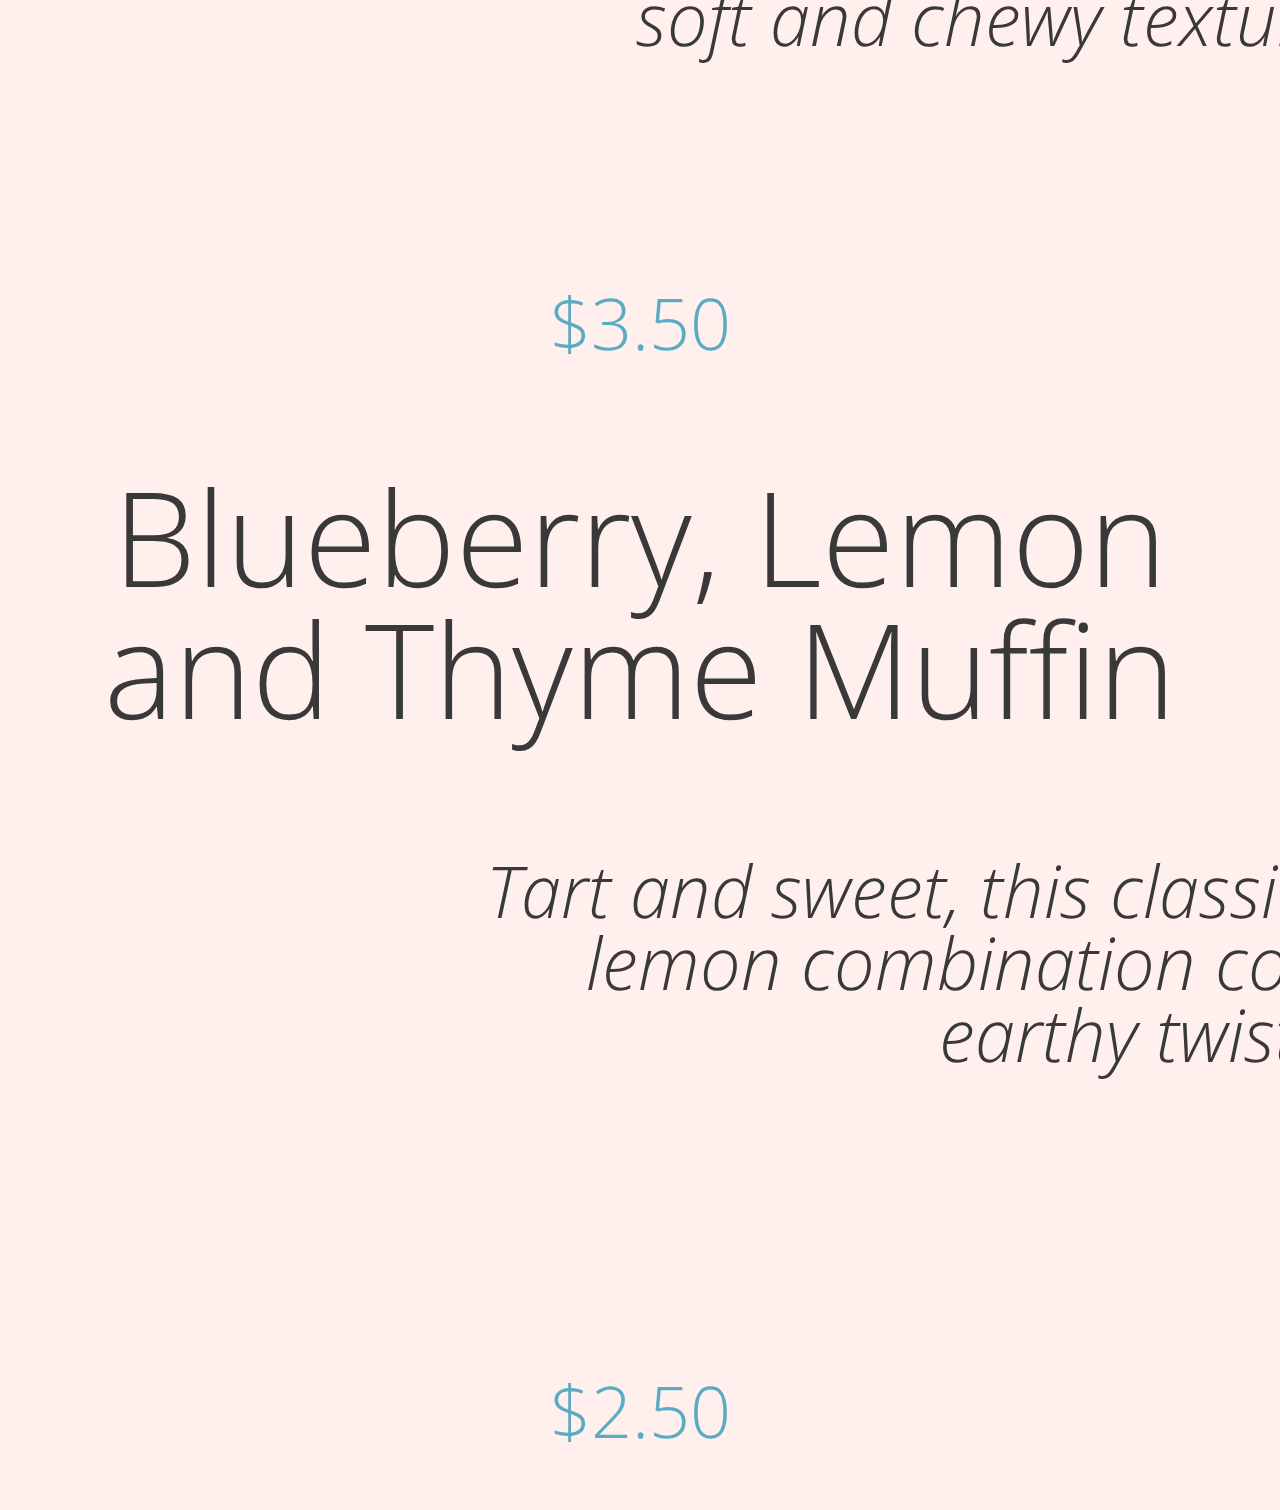
<file: Project Folder Structure/day-04/Molly-Beach-coffeeshop/pages/menu.html>
<!DOCTYPE html>
<html lang="en">

<head>
    <meta charset="UTF-8">
    <meta name="viewport" content="width=device-width, initial-scale=1.0">
    <link rel="stylesheet" href="https://fonts.googleapis.com/css2?family=Open+Sans:ital,wght@0,300;0,400;0,600;0,700;1,400&display=swap">
    <link rel="stylesheet" href="../css/menu.css">
    <title>Coffee Shop - Menu</title>
</head>

<body>
    <header>
        <!--NAVIGATION BAR-->
        <section class="navigation-container">
            <nav>
                <img src="../assets/coffee-beans-logo-and-footer.svg" class="icon" />
                <h1>nitro</h1>
                <ul class="nav-links">
                    <li><a href="./menu.html" class="typelink"> MENU</a> <br></li>
                    <li><a href="../index.html" class="typelink"> ABOUT</a> <br></li>
                    <li> <a href="../index.html" class="typelink"> SHOP NOW</a><br></li>
                </ul>
            </nav>
    </header>
    </section>
    <!-- HERO SECTION -->
    <section class="hero-container">
        <h2 class="title-box">MENU </h2>
        <img src="../assets/coffee-circle.jpg" class="ringcoffee" />
        <!-- SUB-NAVIGATION BAR -->
        <nav>
            <ul class="sub-nav-links">
                <li> <a href="./menu.html" class="typelink2"> HOT DRINKS </a><br></li>
                <li> <a href="./menu.html" class="typelink2"> COLD DRINKS </a><br></li>
                <li> <a href="./menu.html" class="typelink2"> PASTRIES </a><br></li>
            </ul>
        </nav>
    </section>
    <!-- FIRST MAIN CONTAINER SECTION -->
    <section>
        <div class="main-container-one">
            <h1>
                <main> Hot Drinks </main>
            </h1> <br>
            <h3> In-house brew </h3>
            <p class="paragraph"> Our in-house medium roast is a classic balance between sweet vanilla, nutty hazelnut, and a smooth low acidity to bring everything together.
                <h4>$2.99</h4>
            </p>
            <h3> Espresso </h3>
            <p class="paragraph"> A balance between bold and smooth, powerful and sweet, our signature espresso blend is a complex flavor profile. It features strong notes of semi-sweet chocolate and caramel, with mild acidity and a bright floral finish.
                <h4>$2.99</h4>
            </p>
        </div>
        <!--  SECOND MAIN CONTAINER SECTION -->
        <div class="main-container-two">
            <h1>
                <main> Cold Drinks </main>
            </h1> <br>
            <h3> Cold Brew </h3>
            <p class="paragraph"> Our bright and delicious coffee blend, brewed over ice to give you a cold coffee freshness with all the flavor of our amazing in-house coffee.
                <h4>$3.99</h4>
            </p>
            <h3> Iced Chai Latte</h3>
            <p class="paragraph"> A creamy drink with a kick, this drink features spicy chai tea blended with your choice of milk and poured over ice.
                <h4>$6.99</h4>
            </p>
        </div>
        <!--  THIRD MAIN CONTAINER SECTION -->
        <div class="main-container-three">
            <h1>
                <main> Pastries </main>
            </h1> <br>
            <h3> Bacon Oatmeal Raisin Cookie </h3>
            <p class="paragraph"> An infused bacon, sugar and egg mixture is folded into a perfect blend of oats, flour, raisins and cinnamon to create a soft and chewy textured cookie.
                <h4> $3.50</h4>
            </p>
            <h3> Blueberry, Lemon and Thyme Muffin</h3>
            <p class="paragraph"> Tart and sweet, this classic blueberry and lemon combination comes with an earthy twist.
                <h4>$2.50</h4>
            </p>
        </div>
    </section>
</body>

</html>
</file>
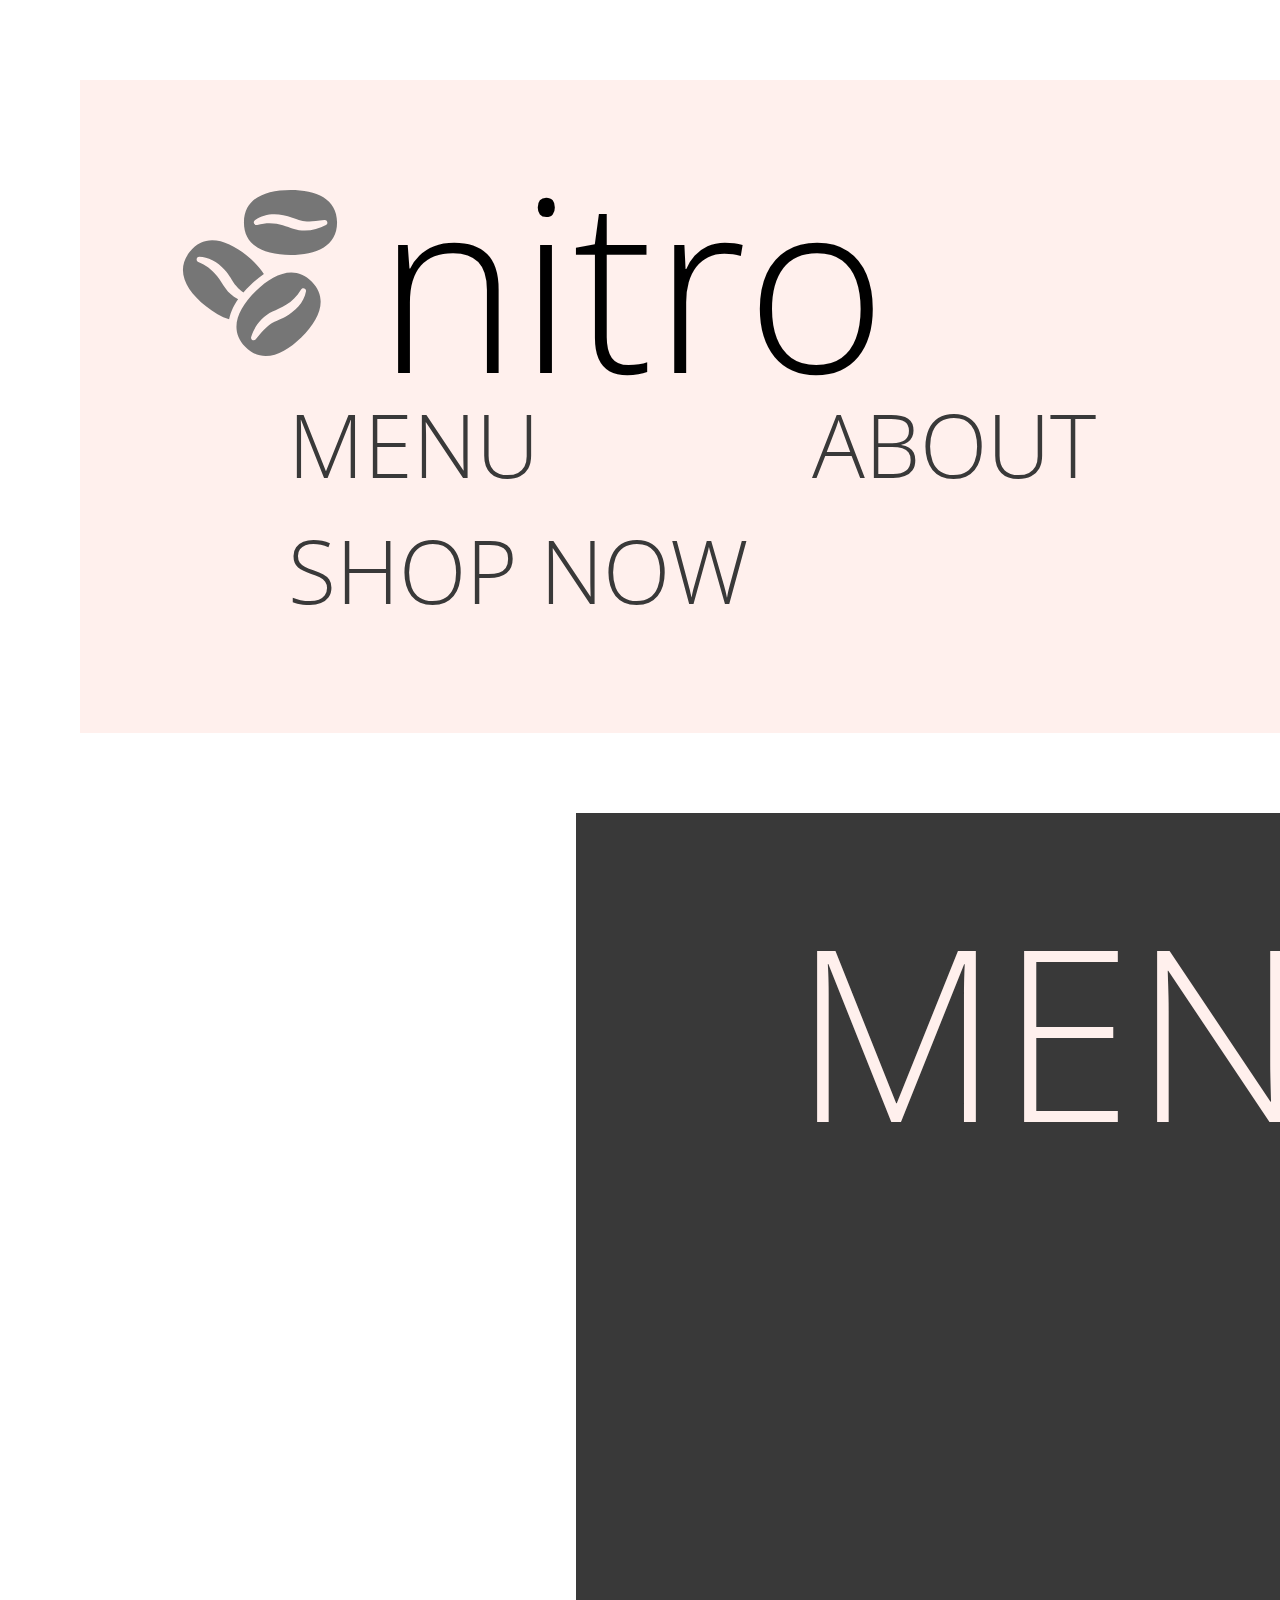
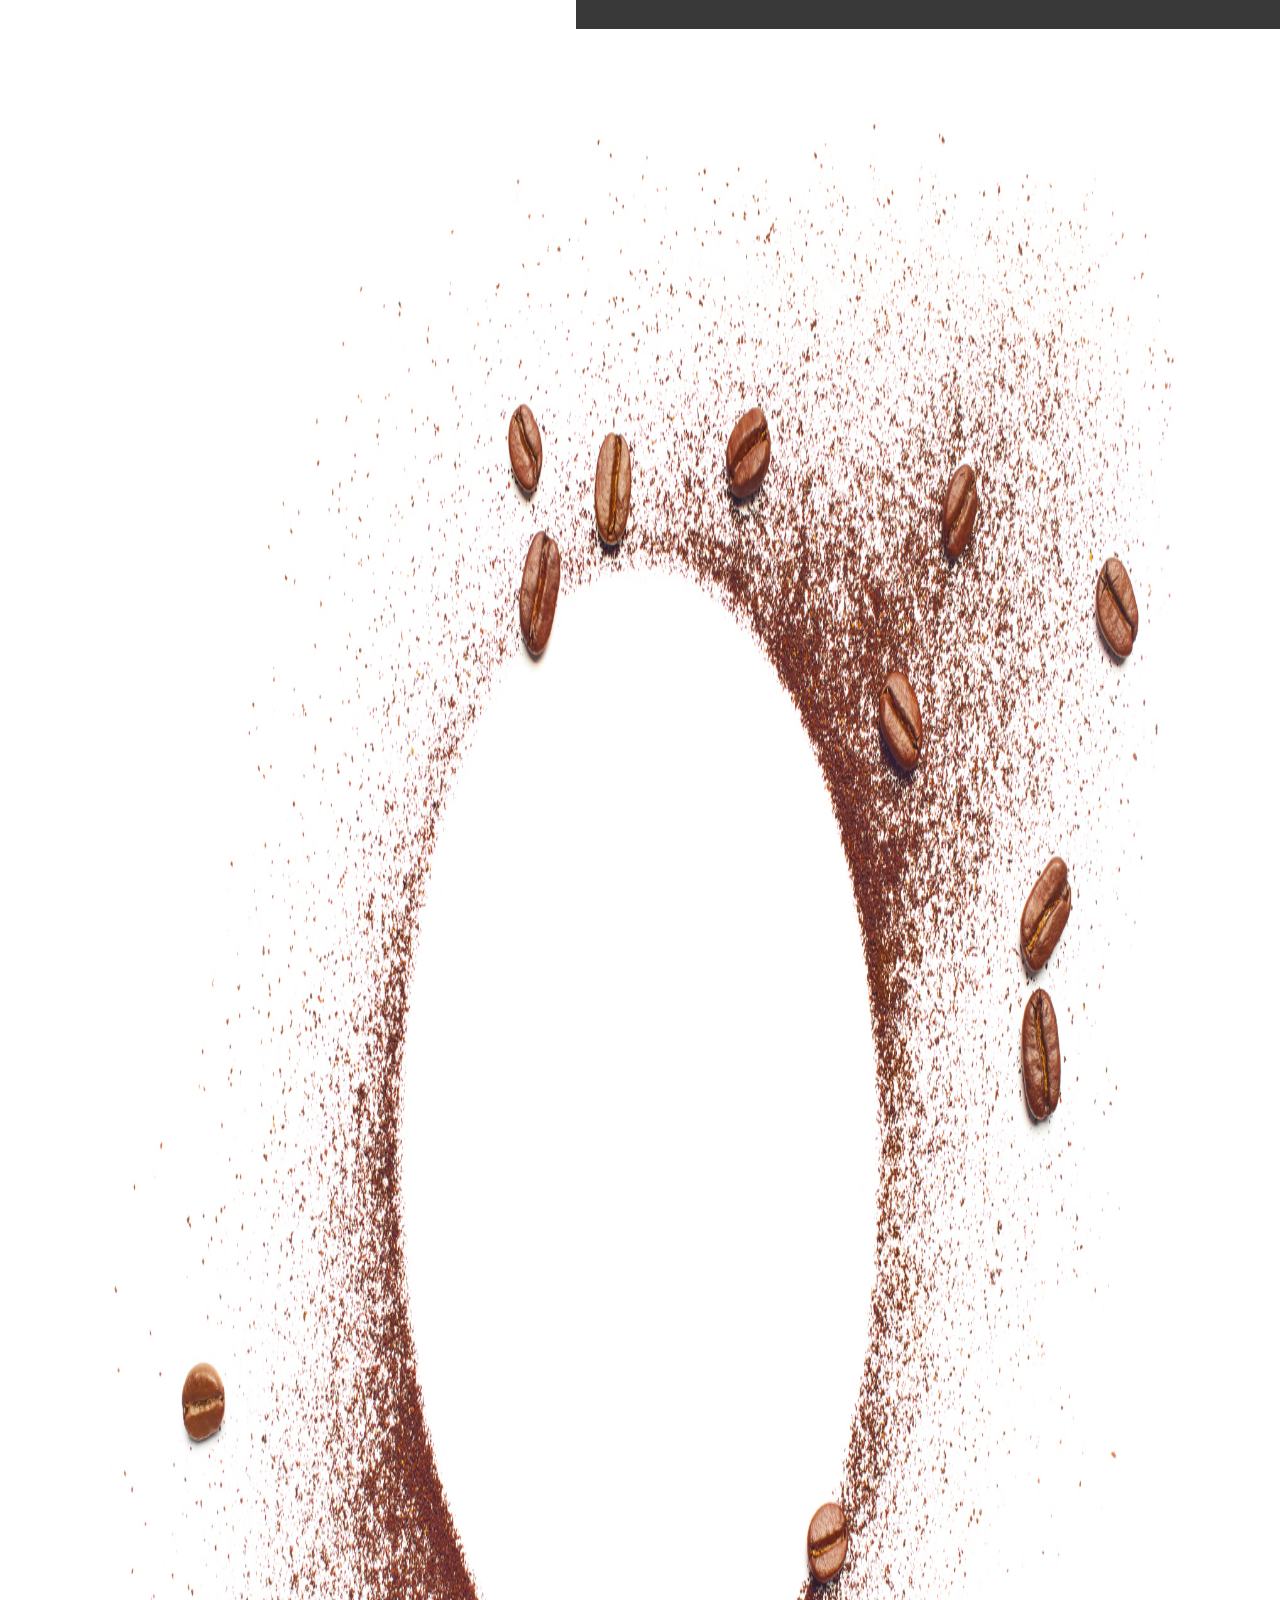
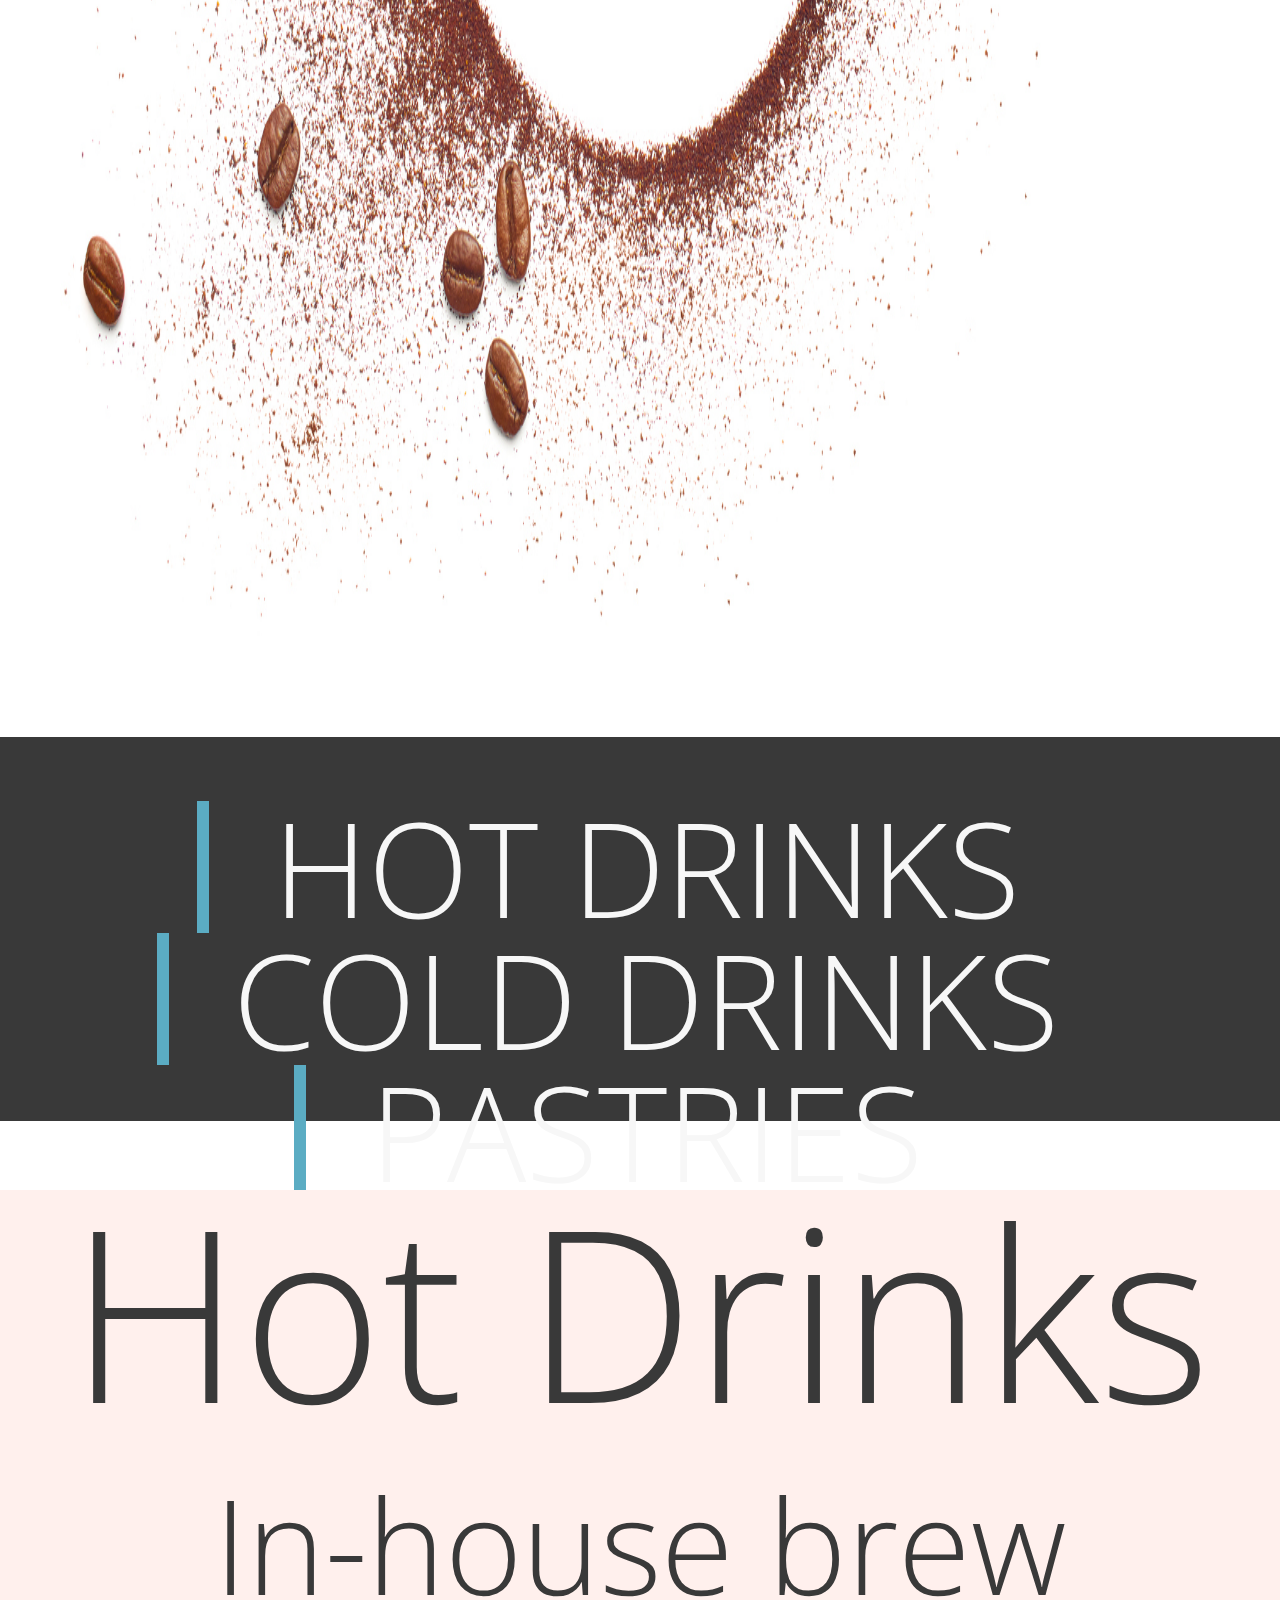
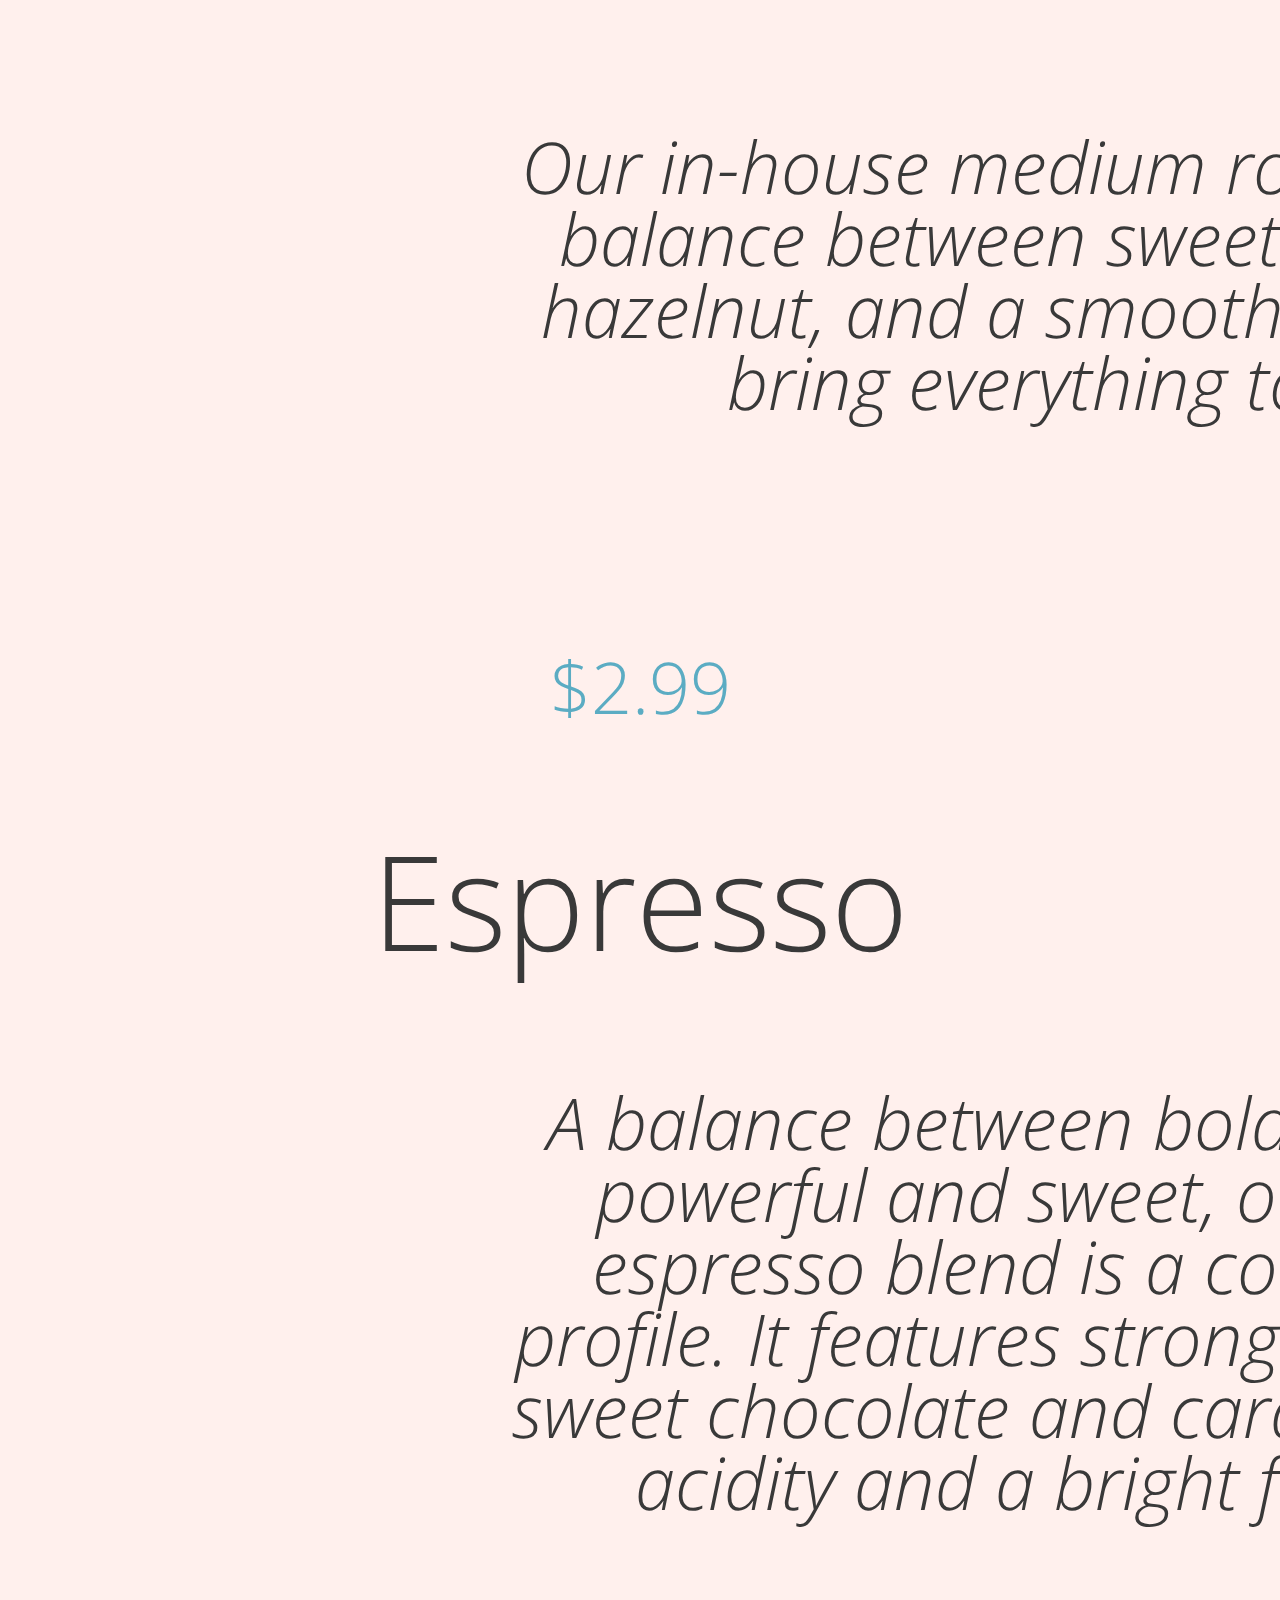
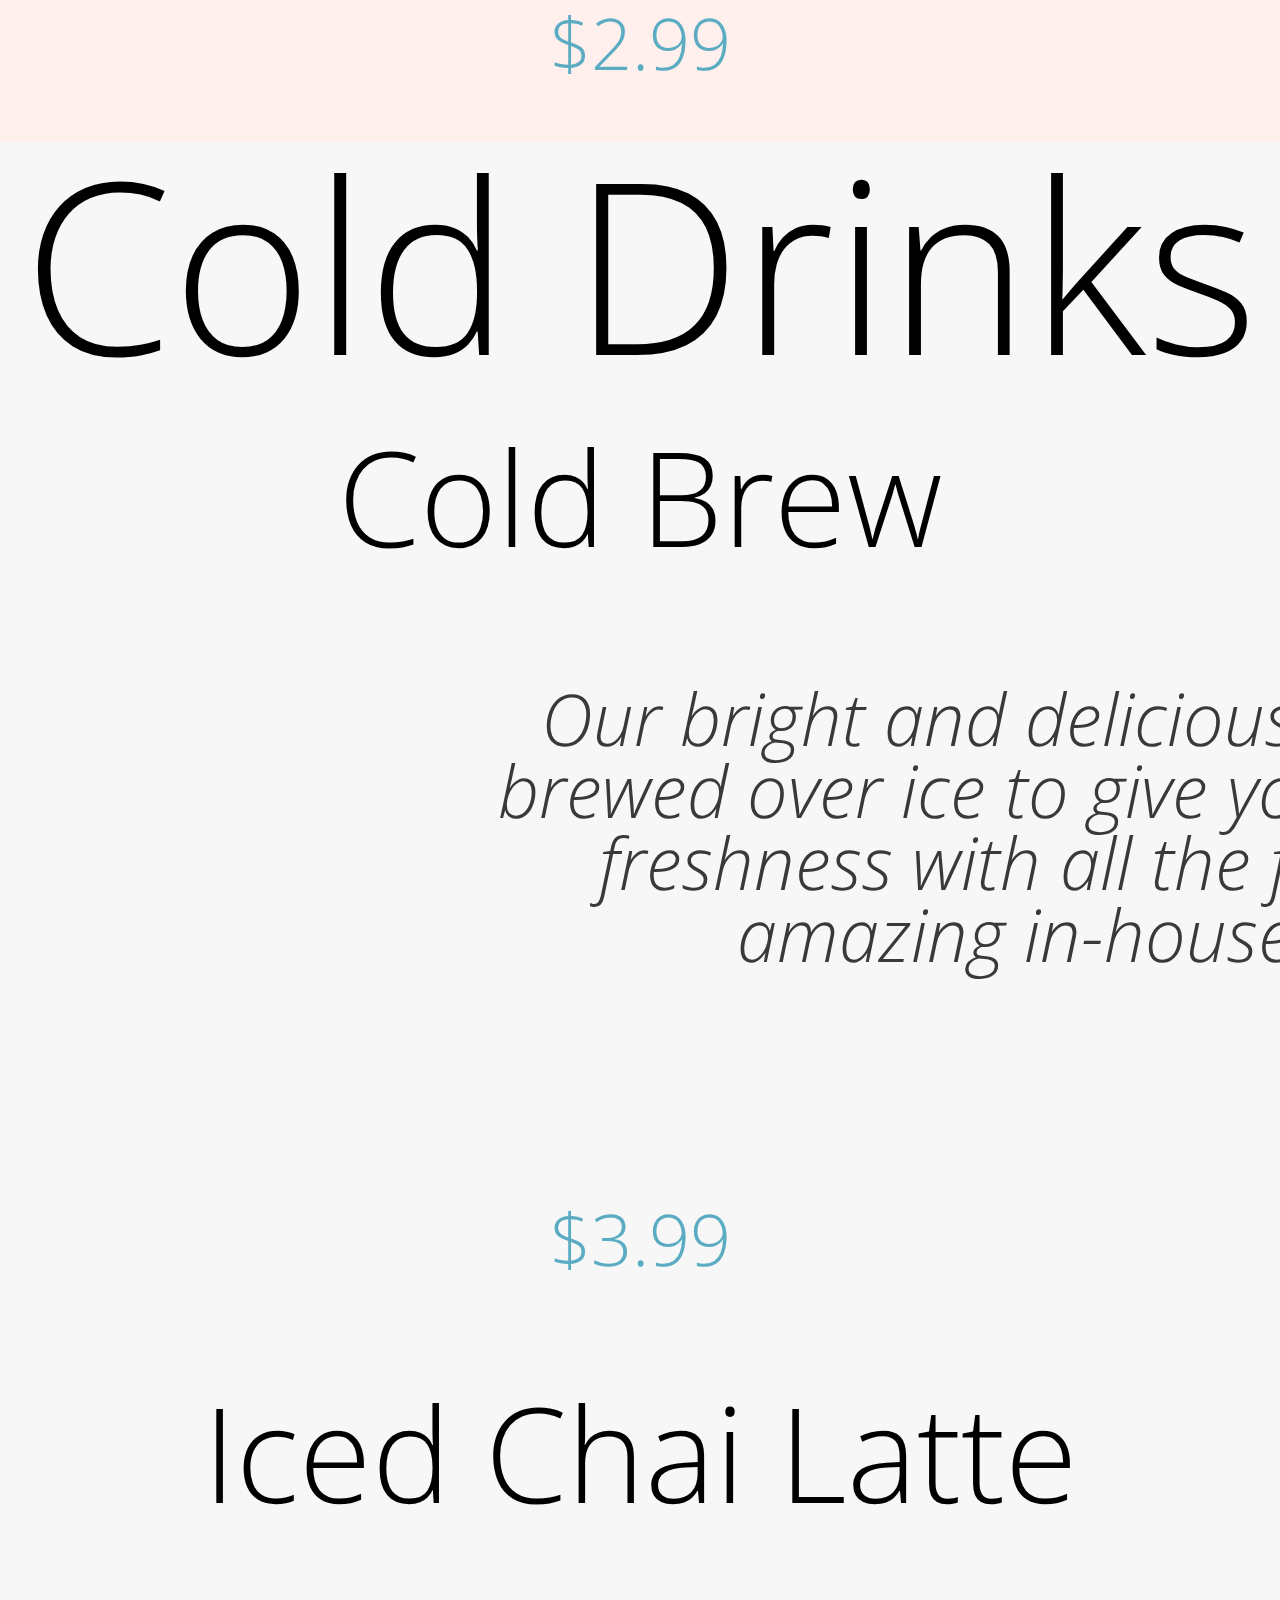
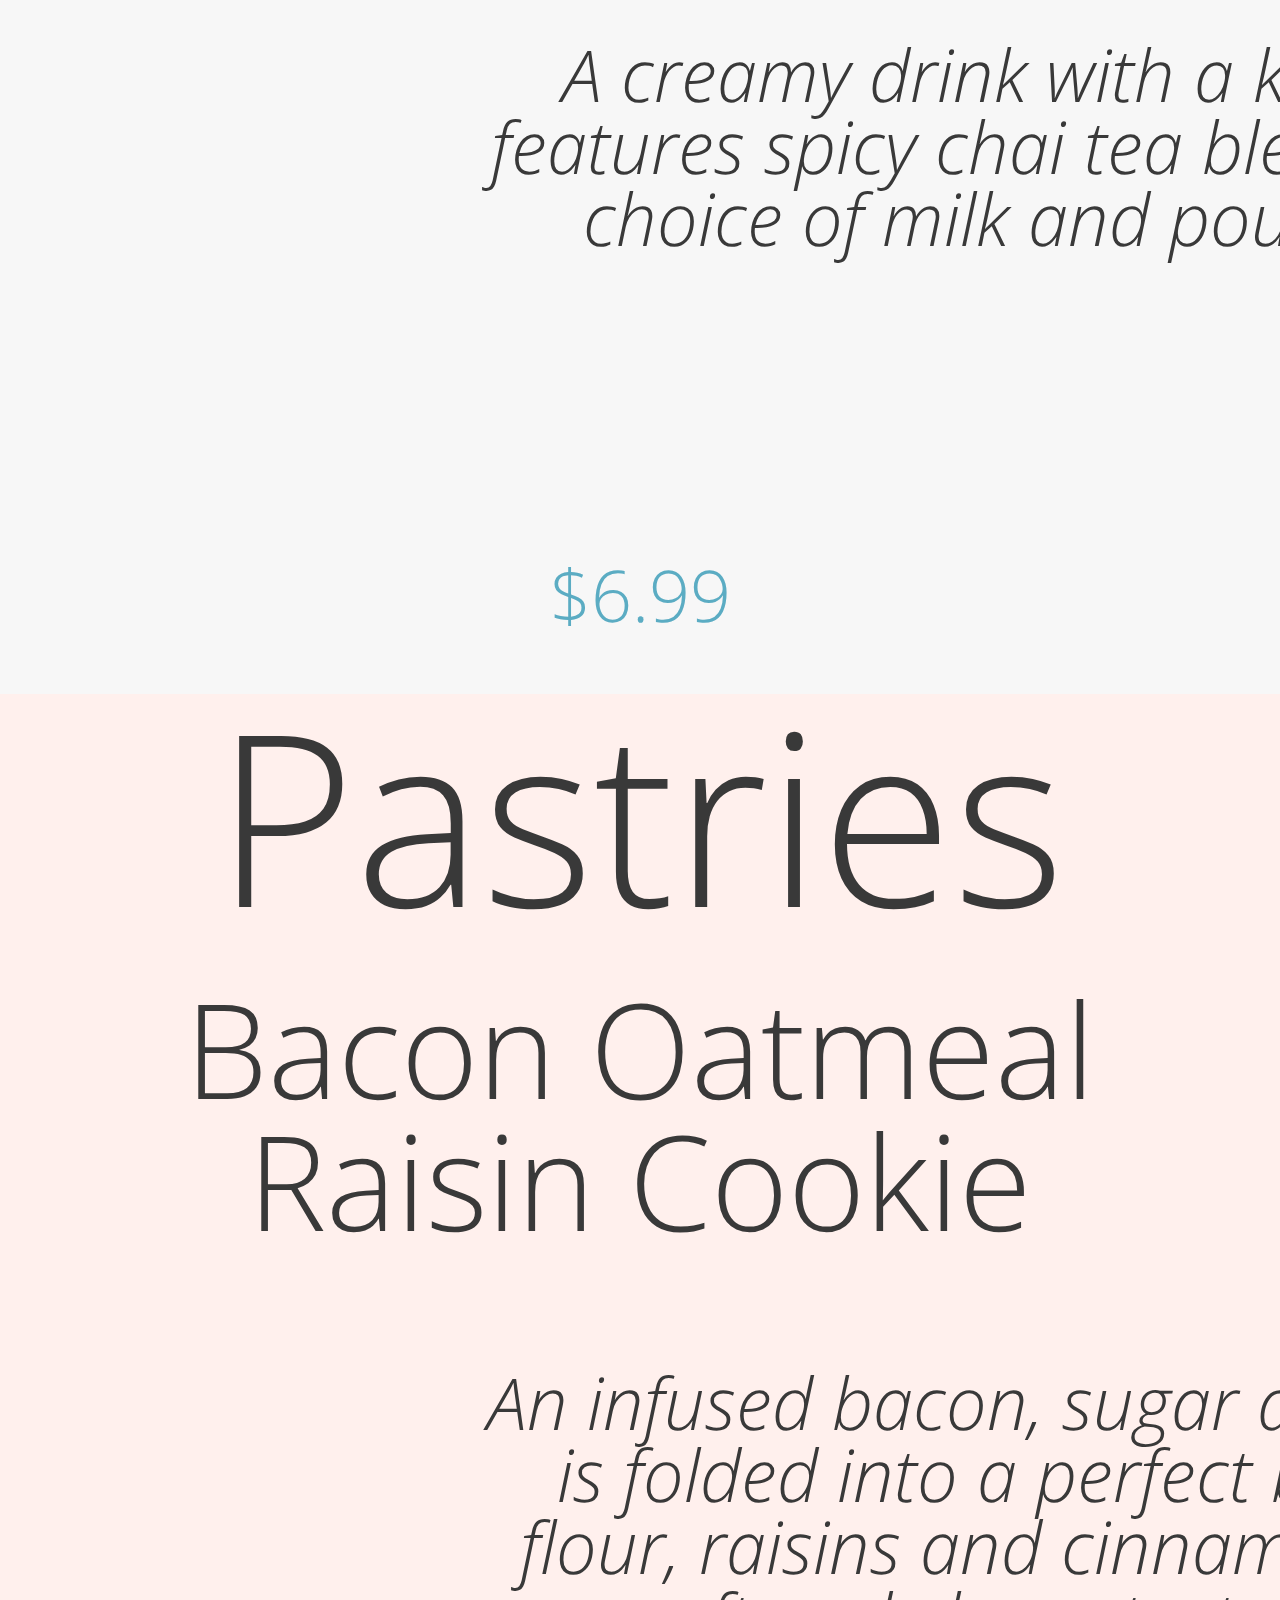
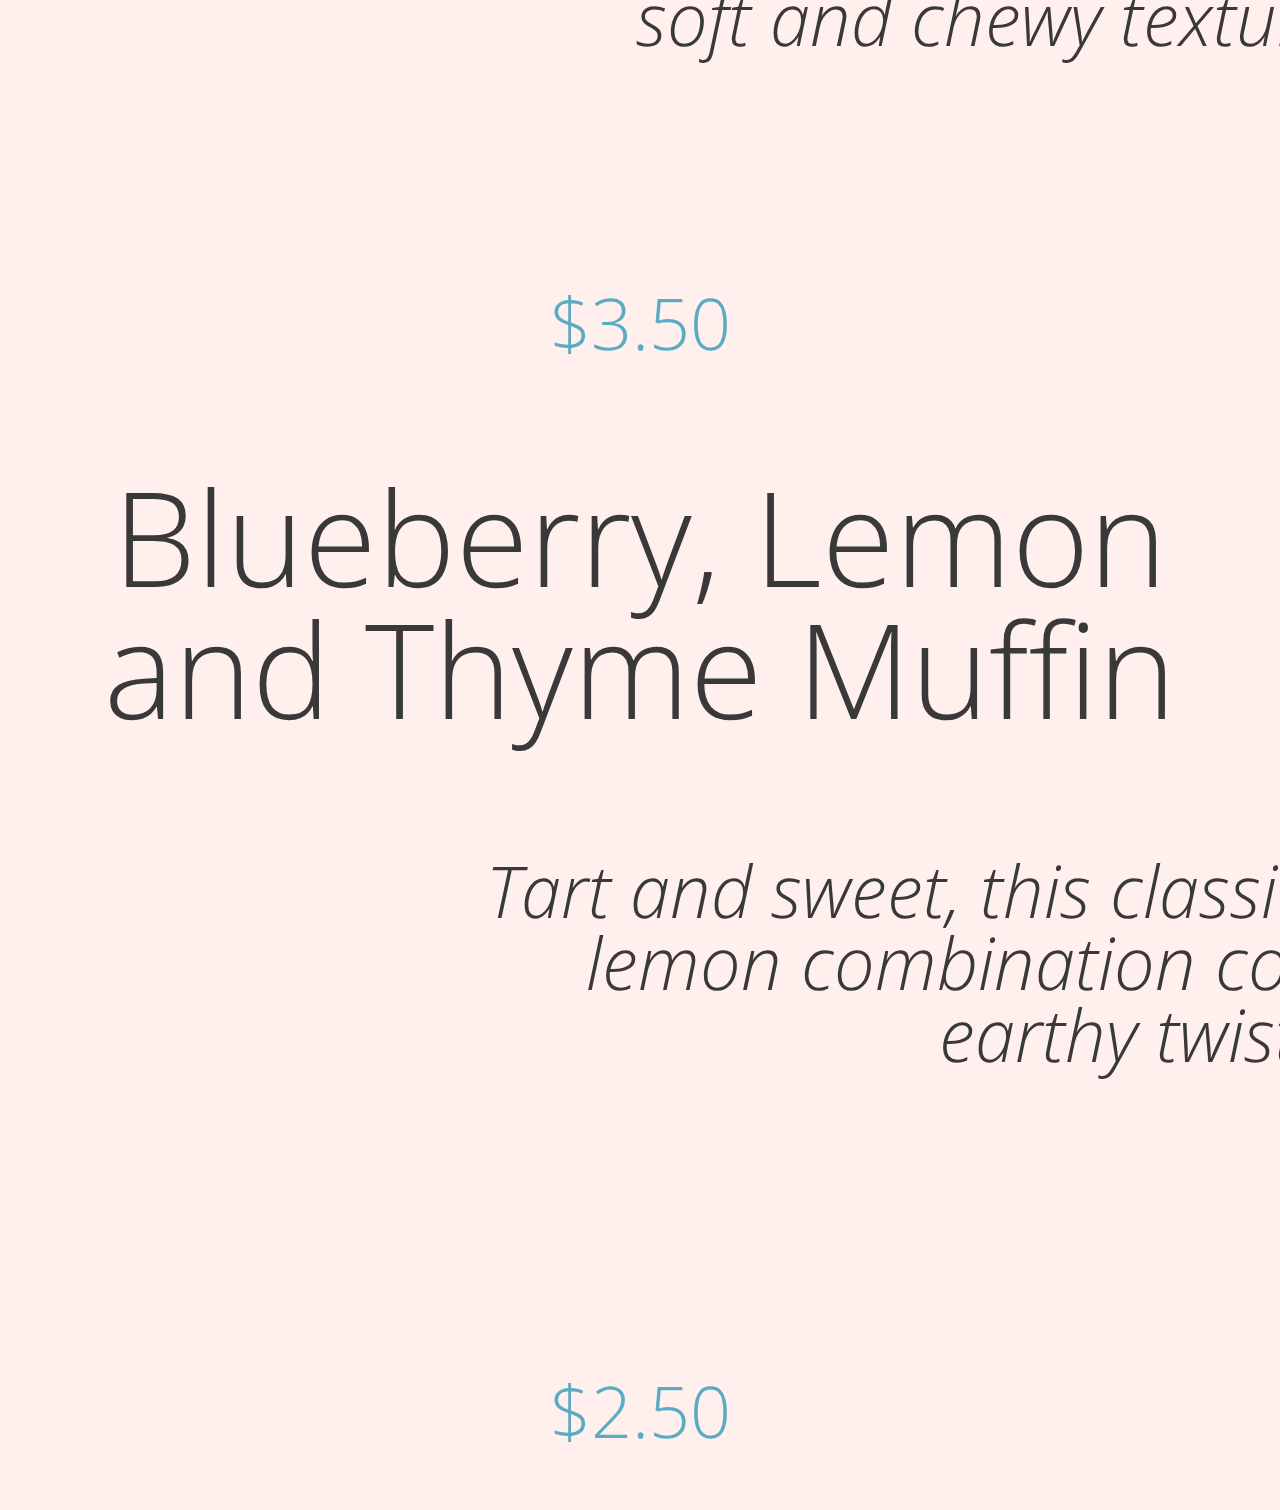
<file: Project Folder Structure/day-05/Molly-Beach-coffeeshop/pages/menu.html>
<!DOCTYPE html>
<html lang="en">

<head>
    <meta charset="UTF-8">
    <meta name="viewport" content="width=device-width, initial-scale=1.0">
    <link rel="stylesheet" href="https://fonts.googleapis.com/css2?family=Open+Sans:ital,wght@0,300;0,400;0,600;0,700;1,400&display=swap">
    <link rel="stylesheet" href="../css/menu.css">
    <title>Coffee Shop - Menu</title>
</head>

<body>
    <header>
        <!--NAVIGATION BAR-->
        <section class="navigation-container">
            <nav>
                <img src="../assets/coffee-beans-logo-and-footer.svg" class="icon" />
                <h1>nitro</h1>
                <ul class="nav-links">
                    <li><a href="./menu.html" class="typelink"> MENU</a> <br></li>
                    <li><a href="../index.html" class="typelink"> ABOUT</a> <br></li>
                    <li> <a href="../index.html" class="typelink"> SHOP NOW</a><br></li>
                </ul>
            </nav>
    </header>
    </section>
    <!-- HERO SECTION -->
    <section class="hero-container">
        <h2 class="title-box">MENU </h2>
        <img src="../assets/coffee-circle.jpg" class="ringcoffee" />
        <!-- SUB-NAVIGATION BAR -->
        <nav>
            <ul class="sub-nav-links">
                <li> <a href="./menu.html" class="typelink2"> HOT DRINKS </a><br></li>
                <li> <a href="./menu.html" class="typelink2"> COLD DRINKS </a><br></li>
                <li> <a href="./menu.html" class="typelink2"> PASTRIES </a><br></li>
            </ul>
        </nav>
    </section class=main-container-blocks>
    <!-- FIRST MAIN CONTAINER SECTION -->
    <section>
        <div class="main-container-one">
            <h1>
                <main> Hot Drinks </main>
            </h1> <br>
            <h3> In-house brew </h3>
            <p class="paragraph"> Our in-house medium roast is a classic balance between sweet vanilla, nutty hazelnut, and a smooth low acidity to bring everything together.
                <h4>$2.99</h4>
            </p>
            <h3> Espresso </h3>
            <p class="paragraph"> A balance between bold and smooth, powerful and sweet, our signature espresso blend is a complex flavor profile. It features strong notes of semi-sweet chocolate and caramel, with mild acidity and a bright floral finish.
                <h4>$2.99</h4>
            </p>
        </div>
        <!--  SECOND MAIN CONTAINER SECTION -->
        <div class="main-container-two">
            <h1>
                <main> Cold Drinks </main>
            </h1> <br>
            <h3> Cold Brew </h3>
            <p class="paragraph"> Our bright and delicious coffee blend, brewed over ice to give you a cold coffee freshness with all the flavor of our amazing in-house coffee.
                <h4>$3.99</h4>
            </p>
            <h3> Iced Chai Latte</h3>
            <p class="paragraph"> A creamy drink with a kick, this drink features spicy chai tea blended with your choice of milk and poured over ice.
                <h4>$6.99</h4>
            </p>
        </div>
        <!--  THIRD MAIN CONTAINER SECTION -->
        <div class="main-container-three">
            <h1>
                <main> Pastries </main>
            </h1> <br>
            <h3> Bacon Oatmeal Raisin Cookie </h3>
            <p class="paragraph"> An infused bacon, sugar and egg mixture is folded into a perfect blend of oats, flour, raisins and cinnamon to create a soft and chewy textured cookie.
                <h4> $3.50</h4>
            </p>
            <h3> Blueberry, Lemon and Thyme Muffin</h3>
            <p class="paragraph"> Tart and sweet, this classic blueberry and lemon combination comes with an earthy twist.
                <h4>$2.50</h4>
            </p>
        </div>
    </section>
</body>

</html>
</file>
<file: Project Folder Structure/day-03/Molly-Beach-coffeeshop/css/menu.css>
html, body, div, span, applet, object, iframe,
h1, h2, h3, h4, h5, h6,  blockquote, pre,
a, abbr, acronym, address, big, cite, code,
del, dfn, em, img, ins, kbd, q, s, samp,
small, strike, strong, sub, sup, tt, var,
b, u, i, center,
dl, dt, dd, ol, ul, li,
fieldset, form, label, legend,
table, caption, tbody, tfoot, thead, tr, th, td,
article, aside, canvas, details, embed, 
figure, figcaption, footer, header, hgroup, 
menu, nav, output, ruby, section, summary,
time, mark, audio, video {
	margin: 0;
	padding: 0;
	border: 0;
    font-size: 100%;
    font-weight: 10%;
	font-family: 'Open Sans', 'Helvetica Neue', sans-serif;
    vertical-align: baseline;
}
img.tinypic{
    width: 3%;
    height:3%;
    object-fit: contain;
    padding-left: 0.25em;
    padding-top: 0.25em;
}
img.ringcoffee{
    width:50%;
    height:5%;
    object-fit: contain;
}
a.header.headerlinks{
    padding: 0.25em;
}
a.typelink{
    color: #F7F7F7;
}
h5.menu-box{
    background-color: #393939;
    text-align:center;
    width: 15%;
    height: 15%;
    color: #FFF0ED;
    font-size: 4em;
    position: absolute;
    z-index: 0;
}
h1{
 font-size: 4em;
 padding: 0.75em;
}
h3{ 
    font-size: 4em;;
    padding: 0.75em;
}
h4{
    color:#5BACC3;
    font-size: 2em;
}
h5{
    font-size: xx-large;
    padding: 1em;
}

li.menu-link{
    text-align:center;
    font-size: 2em;
    color:#FFF;
}
p{
    font-style: italic;
    padding-right: 65%;
    color:#393939;
}
p.paragraph{
    width: 20em;
    height:7em;
    padding: 1em;
    margin: 1em;
    text-align:center;
}
/* HTML5 display-role reset for older browsers */
article, aside, details, figcaption, figure, 
footer, header, hgroup, menu, nav, section {
	display: block;
}
body {
	line-height: 1;
}
div.partone{
    text-align:center;
    background-color: #FFF0ED;
    width: 100%;
    height:20%;
    color:#393939;
    padding: 10px;
}
div.parttwo{
    text-align:25%;
    background-color: #F7F7F7;
    width: 100%;
    height:20%;
    color:#393939;
    padding: 1em;                       
}
div.partthree{
    text-align:50%;
    background-color: #FFF0ED;
    width: 100%;
    height:20%;
    color:#393939;
}
ol, ul {
    list-style: none;
    padding: 0.75em;
    height: 7em;
    background-color:#393939;
    text-align:center;
    color: #FFF;
}
blockquote, q {
	quotes: none;
}
blockquote:before, blockquote:after,
q:before, q:after {
	content: '';
	content: none;
}
table {
	border-collapse: collapse;
	border-spacing: 0;
}


/*
element{
    font-family: 'Courier New', Courier, monospace;
}
nav{
    position:relative;
    margin:20px 30px 40px 50px;
}
nav ul{
    list-style:none;
}
h1{
    font-family: 'Courier New', Courier, monospace;
    font-size: 20;
}
p{
    font-family: 'Courier New', Courier, monospace;
    font-size: 2;
}
.menu-genre{
    font-family: 'Courier New', Courier, monospace;

}
h5{
    border: 5px 0px 0px 0px;
    padding: 5px;
    background-color:#393939;
}
img{
    width:400px;
    object-fit: contain;
}

img.coffeecircle{
   position:absolute;
   z-index:0;
   width:10px;
   height: 10px;
   object-fit: contain;
   z-index: -1;
   <img src="../assets/coffee-circle.jpg" class="ringcoffee"/>
   
}
*/
</file>
<file: Project Folder Structure/day-04/Molly-Beach-coffeeshop/css/main.css>
/*CSS RESET*/
    
    html,
    body,
    div,
    span,
    applet,
    object,
    iframe,
    h1,
    h2,
    h3,
    h4,
    h5,
    h6,
    blockquote,
    pre,
    a,
    abbr,
    acronym,
    address,
    big,
    cite,
    code,
    del,
    dfn,
    em,
    img,
    ins,
    kbd,
    q,
    s,
    samp,
    small,
    strike,
    strong,
    sub,
    sup,
    tt,
    var,
    b,
    u,
    i,
    center,
    dl,
    dt,
    dd,
    ol,
    ul,
    li,
    fieldset,
    form,
    label,
    legend,
    table,
    caption,
    tbody,
    tfoot,
    thead,
    tr,
    th,
    td,
    article,
    aside,
    canvas,
    details,
    embed,
    figure,
    figcaption,
    footer,
    header,
    hgroup,
    menu,
    nav,
    output,
    ruby,
    section,
    summary,
    time,
    mark,
    audio,
    video {
        margin: 0;
        padding: 0;
        border: 0;
        font-weight: lighter;
        font-family: 'Open Sans', 'Helvetica Neue', sans-serif;
        vertical-align: baseline;
        display: inline-block;
    }
    /* HTML5 display-role reset for older browsers */
    
    article,
    aside,
    details,
    figcaption,
    figure,
    footer,
    header,
    hgroup,
    menu,
    nav,
    section {
        display: block;
    }
    
    body {
        line-height: 1;
    }
    
    blockquote,
    q {
        quotes: none;
    }
    
    blockquote:before,
    blockquote:after,
    q:before,
    q:after {
        content: '';
        content: none;
    }
    
    table {
        border-collapse: collapse;
        border-spacing: 0;
    }
    /*NAVIGATION BAR*/
    
    .navigation-container {
        background-color: #FFF0ED;
    }
    
    .icon {
        min-width: 3.125rem;
        max-width: 7.5rem;
    }
    
    h1 {
        font-size: 3.75rem;
    }
    
    h2 {
        padding: 1.25em;
        margin: 1.25rem;
        font-size: 3.75rem;
    }
    
    h3 {
        font-size: 2.063rem;
    }
    
    p {
        font-size: 1.125rem;
        width: 20rem;
        height: 7rem;
    }
    
    #coffee-defintion {
        margin-left: 10%;
    }
    
    a.typelink {
        color: #393939;
        text-decoration: none;
    }
    
    li:last-child a {
        color: #5BACC3;
        text-decoration: none;
    }
    
    .nav-links li {
        padding-bottom: 3%;
        padding-right: 2rem;
        padding-left: 2rem;
        font-size: 1.313rem;
    }
    /*FIRST MAIN CONTAINER SECTION*/
    
    .main-container-one {
        color: #393939;
        background-color: #FFF0ED;
    }
    
    .title-company {
        margin-left: 5%;
    }
    
    img.hero-image {
        padding-left: 45%;
        margin: 10%;
        width: 25%;
    }
    
    a.blue-button {
        margin-left: 10%;
        padding: 1em;
        padding-left: 6.5em;
        text-decoration: none;
        margin-right: 10%;
    }
    
    .main-container-two {
        text-align: center;
        background-color: #F7F7F7;
        color: #393939;
    }
    
    a.blue-button,
    .blue-button {
        min-width: 11.25rem;
        max-width: 80%;
        background-color: #5BACC3;
        color: #FFF;
    }
    
    .card img {
        min-height: 15rem;
        min-width: 10rem;
        max-height: 34.375rem;
    }
    
    .card div {
        min-width: 20.625rem;
        max-width: 21.875rem;
        min-height: 27.5rem;
        max-height: 28.75rem;
        padding: 1.25rem;
        margin: 1.25rem;
        border-radius: 0.625rem;
        box-shadow: 0 0.313rem 0.563rem -0.063rem;
        box-shadow: rgba(0, 0, 0, 0.25);
        background-color: #FFF;
    }
    /*div>img:first-of-type {
    width: 15%;
}*/
    /*.main-container-two div>img:nth-child(-n+3) {
    margin: 30%;
    }*/
    
    .price-text {
        color: #5BACC3;
    }
    /*DISCOUNT BANNER SECTION */
    
    .discount-banner {
        min-width: 1.125rem;
        max-width: 90%;
        margin: 1.25rem;
        padding: 1.25rem;
        padding-left: 40%;
        background-color: #393939;
        text-align: center;
        color: #FFF;
        font-size: 3.75rem;
    }
    
    .bolded-words {
        font-weight: bolder;
    }
    /*FOOTER SECTION */
    
    .footer-container {
        margin: 1.25rem;
        padding: 1.25rem;
        padding-left: 15%;
        background-color: #FFF0ED;
        color: #393939;
    }
</file>
<file: Project Folder Structure/day-06/Molly-Beach-coffeeshop/css/main.css>
/*CSS RESET*/
    
    html,
    body,
    div,
    span,
    applet,
    object,
    iframe,
    h1,
    h2,
    h3,
    h4,
    h5,
    h6,
    blockquote,
    pre,
    a,
    abbr,
    acronym,
    address,
    big,
    cite,
    code,
    del,
    dfn,
    em,
    img,
    ins,
    kbd,
    q,
    s,
    samp,
    small,
    strike,
    strong,
    sub,
    sup,
    tt,
    var,
    b,
    u,
    i,
    center,
    dl,
    dt,
    dd,
    ol,
    ul,
    li,
    fieldset,
    form,
    label,
    legend,
    table,
    caption,
    tbody,
    tfoot,
    thead,
    tr,
    th,
    td,
    article,
    aside,
    canvas,
    details,
    embed,
    figure,
    figcaption,
    footer,
    header,
    hgroup,
    menu,
    nav,
    output,
    ruby,
    section,
    summary,
    time,
    mark,
    audio,
    video {
        margin: 0;
        padding: 0;
        border: 0;
        font-weight: lighter;
        font-family: 'Open Sans', 'Helvetica Neue', sans-serif;
        vertical-align: baseline;
        display: inline-block;
    }
    /* * {
        border: 1px solid red;
    } 
    
    html {
        font-size: 60px;
    }
    /* HTML5 display-role reset for older browsers */
    
    article,
    aside,
    details,
    figcaption,
    figure,
    footer,
    header,
    hgroup,
    menu,
    nav,
    section {
        display: flex;
    }
    
    body {
        line-height: 1;
    }
    
    blockquote,
    q {
        quotes: none;
    }
    
    blockquote:before,
    blockquote:after,
    q:before,
    q:after {
        content: '';
        content: none;
    }
    
    table {
        border-collapse: collapse;
        border-spacing: 0;
    }
    /*
    NAVIGATION BAR
    
    .main-nav {
        background-color: #FFF0ED;
    }
    
    .main-nav_icon {
        min-width: 3.125rem;
        max-width: 7.5rem;
    }
    
    .main-nav_list li {
        padding-bottom: 3%;
        padding-right: 2rem;
        padding-left: 2rem;
        font-size: 1.313rem;
    }
    
    a.main-nav_item {
        color: #393939;
        text-decoration: none;
    }
    /*********h1-h6*********************************/
    
    h1 {
        font-size: 3.75rem;
    }
    
    h2 {
        padding: 1.25em;
        margin: 1.25rem;
        font-size: 3.75rem;
    }
    
    h3 {
        font-size: 2.063rem;
    }
    
    h4 {
        font-size: 1.0315rem;
    }
    
    h4 p {
        font-size: 1.125rem;
        width: 20rem;
        height: 7rem;
    }
    /*************FIRST MAIN CONTAINER SECTION****************************/
    /*
    #coffee-defintion {
        margin-left: 10%;
    }
    
    li:last-child a {
        color: #5BACC3;
        text-decoration: none;
    }
    
    .main-container-one {
        color: #393939;
        background-color: #FFF0ED;
    }
    
    .title-company {
        margin-left: 5%;
    }
    
    img.hero-image {
        padding-left: 45%;
        margin: 10%;
        width: 25%;
    }
    

    /* a.button_text,
    .button_text {
        min-width: 11.25rem;
        max-width: 80%;
        background-color: #5BACC3;
        color: #FFF;
         margin-left: 10%;
        padding: 1em;
        padding-left: 6.5em;
        text-decoration: none;
        margin-right: 10%;
    }*/
    
    .main-container-two {
        text-align: center;
        background-color: #F7F7F7;
        color: #393939;
        flex-direction: column;
        display: flex;
    }
    
    .card img {
        height: 11.375rem;
    }
    
    .card div {
        width: 20rem;
        height: 28rem;
        padding: 1.25rem;
        margin: 1.25rem;
        border-radius: 0.625rem;
        box-shadow: 0 0.313rem 0.563rem -0.063rem;
        box-shadow: rgba(0, 0, 0, 0.25);
        background-color: #FFF;
        display: flex;
        align-content: flex-start;
    }
    
    .card_base {
        background-color: salmon;
        justify-content: space-around;
    }
    
    .card_text--blue {
        color: #5BACC3;
        font-weight: bold;
    }
    /*DISCOUNT BANNER SECTION 
    
    .discount-banner {
        min-width: 1.125rem;
        max-width: 90%;
        margin: 1.25rem;
        padding: 1.25rem;
        padding-left: 40%;
        background-color: #393939;
        text-align: center;
        color: #FFF;
        font-size: 3.75rem;
    }
    
    .bolded-words {
        font-weight: bolder;
    }
    /*FOOTER SECTION 
    
    .footer-container {
        margin: 1.25rem;
        padding: 1.25rem;
        padding-left: 15%;
        background-color: #FFF0ED;
        color: #393939;
    }
    
    .footer-icon {
        min-width: 3.125rem;
        max-width: 7.5rem;
    }
    
    */
</file>
<file: Project Folder Structure/day-04/Molly-Beach-coffeeshop/css/menu.css>
/*CSS RESET*/

html,
body,
div,
span,
applet,
object,
iframe,
h1,
h2,
h3,
h4,
h5,
h6,
blockquote,
pre,
a,
abbr,
acronym,
address,
big,
cite,
code,
del,
dfn,
em,
img,
ins,
kbd,
q,
s,
samp,
small,
strike,
strong,
sub,
sup,
tt,
var,
b,
u,
i,
center,
dl,
dt,
dd,
ol,
ul,
li,
fieldset,
form,
label,
legend,
table,
caption,
tbody,
tfoot,
thead,
tr,
th,
td,
article,
aside,
canvas,
details,
embed,
figure,
figcaption,
footer,
header,
hgroup,
menu,
nav,
output,
ruby,
section,
summary,
time,
mark,
audio,
video {
    margin: 0;
    padding: 0;
    border: 0;
    font-weight: lighter;
    font-family: 'Open Sans', 'Helvetica Neue', sans-serif;
    vertical-align: baseline;
    display: inline-block;
}


/* HTML5 display-role reset for older browsers */

article,
aside,
details,
figcaption,
figure,
footer,
header,
hgroup,
menu,
nav,
section {
    display: block;
    width: 100%;
    height: 100%;
}

body {
    line-height: 1;
}

blockquote,
q {
    quotes: none;
}

blockquote:before,
blockquote:after,
q:before,
q:after {
    content: '';
    content: none;
}

table {
    border-collapse: collapse;
    border-spacing: 0;
}

html {
    font-size: 64px;
}

html {
    font-size: 64px;
}


/*NAVIGATION BAR*/

.navigation-container {
    padding: 1.25rem;
    margin: 1.25rem;
    background-color: #FFF0ED;
}

.icon {
    min-width: 3.125rem;
    max-width: 7.5rem;
}

h1 {
    font-size: 3.75rem;
}

h2 {
    font-size: 3.75rem;
    padding-top: 1.5rem;
}

h3 {
    font-size: 2.063rem;
    padding: 0.75rem;
}

h4 {
    color: #5BACC3;
    font-size: 1.125rem;
}

a.typelink {
    color: #393939;
    text-decoration: none;
}

.nav-links li {
    padding-bottom: 3%;
    padding-right: 2rem;
    padding-left: 2rem;
    font-size: 1.375rem;
    font-weight: normal;
}


/*HERO SECTION*/

.ringcoffee {
    min-width: 100%;
    max-width: 100%;
    min-height: 35.938rem;
    max-height: 37.5rem;
    background-position: center;
    background-size: cover;
}

.title-box {
    min-width: 17.5rem;
    max-width: 18.75rem;
    min-height: 11.25rem;
    max-height: 12.5rem;
    margin-left: 45%;
    color: #FFF0ED;
    background-color: #393939;
    text-align: center;
}


/*SUB-NAVIGATION BAR */

.sub-nav-links {
    list-style: none;
    padding-top: 1rem;
    min-width: 100%;
    max-width: 100%;
    min-height: 3.75rem;
    max-height: 5rem;
    background-color: #393939;
    text-align: center;
}

.sub-nav-links li {
    list-style: none;
    font-size: 2.063rem;
}

a.typelink2 {
    color: #F7F7F7;
    text-decoration: none;
    border-left: 0.2rem solid #5BACC3;
    padding-left: 1rem;
    padding-right: 1rem;
    text-align: center;
}


/*FIRST MAIN CONTAINER SECTION*/

.main-container-one {
    text-align: center;
    width: 100%;
    height: 20%;
    background-color: #FFF0ED;
    color: #393939;
}

.paragraph {
    width: 20rem;
    height: 7rem;
    text-align: center;
    margin-left: 38%;
    font-size: 1.125rem;
}

p {
    font-style: italic;
    color: #393939;
}


/*SECOND MAIN CONTAINER SECTION*/

.main-container-two {
    text-align: center;
    background-color: #F7F7F7;
    width: 100%;
    height: 20%;
}


/*THIRD MAIN CONTAINER SECTION*/

.main-container-three {
    text-align: center;
    background-color: #FFF0ED;
    width: 100%;
    height: 20%;
    color: #393939;
}
</file>
<file: Project Folder Structure/day-05/Molly-Beach-coffeeshop/css/menu.css>
/*CSS RESET*/

html,
body,
div,
span,
applet,
object,
iframe,
h1,
h2,
h3,
h4,
h5,
h6,
blockquote,
pre,
a,
abbr,
acronym,
address,
big,
cite,
code,
del,
dfn,
em,
img,
ins,
kbd,
q,
s,
samp,
small,
strike,
strong,
sub,
sup,
tt,
var,
b,
u,
i,
center,
dl,
dt,
dd,
ol,
ul,
li,
fieldset,
form,
label,
legend,
table,
caption,
tbody,
tfoot,
thead,
tr,
th,
td,
article,
aside,
canvas,
details,
embed,
figure,
figcaption,
footer,
header,
hgroup,
menu,
nav,
output,
ruby,
section,
summary,
time,
mark,
audio,
video {
    margin: 0;
    padding: 0;
    border: 0;
    font-weight: lighter;
    font-family: 'Open Sans', 'Helvetica Neue', sans-serif;
    vertical-align: baseline;
    display: inline-block;
}


/* HTML5 display-role reset for older browsers */

article,
aside,
details,
figcaption,
figure,
footer,
header,
hgroup,
menu,
nav,
section {
    display: block;
    width: 100%;
    height: 100%;
}

body {
    line-height: 1;
}

blockquote,
q {
    quotes: none;
}

blockquote:before,
blockquote:after,
q:before,
q:after {
    content: '';
    content: none;
}

table {
    border-collapse: collapse;
    border-spacing: 0;
}

html {
    font-size: 64px;
}

html {
    font-size: 64px;
}


/*NAVIGATION BAR*/

.navigation-container {
    padding: 1.25rem;
    margin: 1.25rem;
    background-color: #FFF0ED;
}

.icon {
    min-width: 3.125rem;
    max-width: 7.5rem;
}

h1 {
    font-size: 3.75rem;
}

h2 {
    font-size: 3.75rem;
    padding-top: 1.5rem;
}

h3 {
    font-size: 2.063rem;
    padding: 0.75rem;
}

h4 {
    color: #5BACC3;
    font-size: 1.125rem;
}

a.typelink {
    color: #393939;
    text-decoration: none;
}

.nav-links li {
    padding-bottom: 3%;
    padding-right: 2rem;
    padding-left: 2rem;
    font-size: 1.375rem;
    font-weight: normal;
}


/*HERO SECTION*/

.ringcoffee {
    min-width: 100%;
    max-width: 100%;
    min-height: 35.938rem;
    max-height: 37.5rem;
    background-position: center;
    background-size: cover;
}

.title-box {
    min-width: 17.5rem;
    max-width: 18.75rem;
    min-height: 11.25rem;
    max-height: 12.5rem;
    margin-left: 45%;
    color: #FFF0ED;
    background-color: #393939;
    text-align: center;
}


/*SUB-NAVIGATION BAR */

.sub-nav-links {
    list-style: none;
    padding-top: 1rem;
    min-width: 100%;
    max-width: 100%;
    min-height: 3.75rem;
    max-height: 5rem;
    background-color: #393939;
    text-align: center;
}

.sub-nav-links li {
    list-style: none;
    font-size: 2.063rem;
}

a.typelink2 {
    color: #F7F7F7;
    text-decoration: none;
    border-left: 0.2rem solid #5BACC3;
    padding-left: 1rem;
    padding-right: 1rem;
    text-align: center;
}


/*FIRST MAIN CONTAINER SECTION*/

.main-container-one {
    text-align: center;
    width: 100%;
    height: 20%;
    background-color: #FFF0ED;
    color: #393939;
}

.paragraph {
    width: 20rem;
    height: 7rem;
    text-align: center;
    margin-left: 38%;
    font-size: 1.125rem;
}

p {
    font-style: italic;
    color: #393939;
}


/*SECOND MAIN CONTAINER SECTION*/

.main-container-two {
    text-align: center;
    background-color: #F7F7F7;
    width: 100%;
    height: 20%;
}


/*THIRD MAIN CONTAINER SECTION*/

.main-container-three {
    text-align: center;
    background-color: #FFF0ED;
    width: 100%;
    height: 20%;
    color: #393939;
}
</file>
